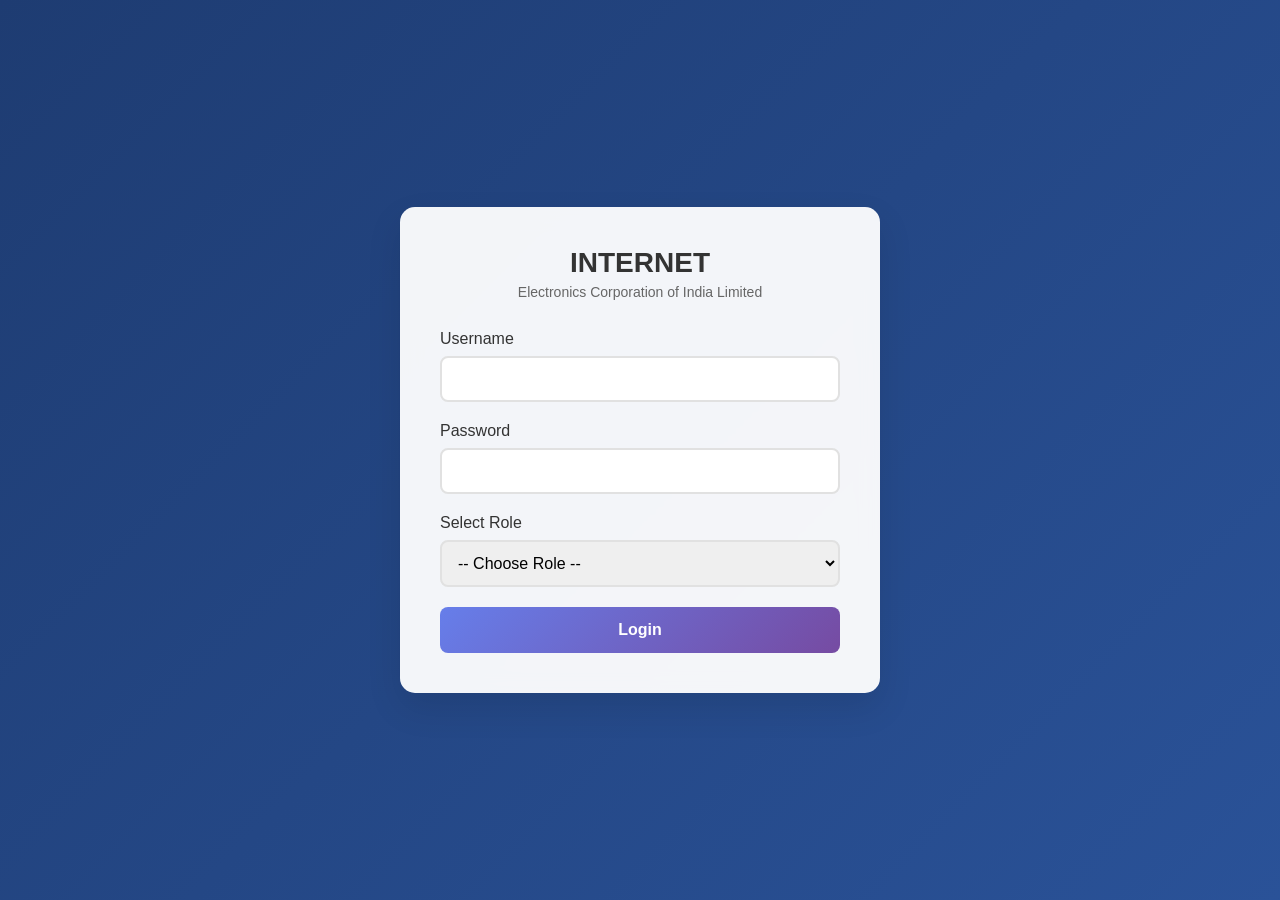
<file: index.html>
<!DOCTYPE html>
<html lang="en">
<head>
  <meta charset="UTF-8">
  <title>INTERNET Login</title>
  <style>
    body {
        margin: 0;
        padding: 0;
        font-family: Arial, sans-serif;
        background: linear-gradient(135deg, #1e3c72 0%, #2a5298 100%);
        min-height: 100vh;
        display: flex;
        align-items: center;
        justify-content: center;
    }

    .login-container {
        background: rgba(255, 255, 255, 0.95);
        padding: 40px;
        max-width: 400px;
        width: 90%;
        border-radius: 15px;
        box-shadow: 0 15px 35px rgba(0, 0, 0, 0.1);
        backdrop-filter: blur(10px);
    }

    .logo {
        text-align: center;
        margin-bottom: 30px;
    }

    .logo h1 {
        color: #333;
        margin: 0;
        font-size: 28px;
        font-weight: bold;
    }

    .logo p {
        color: #666;
        margin: 5px 0 0 0;
        font-size: 14px;
    }

    .form-group {
        margin-bottom: 20px;
    }

    label {
        display: block;
        margin-bottom: 8px;
        color: #333;
        font-weight: 500;
    }

    input, select {
        width: 100%;
        padding: 12px;
        border: 2px solid #e1e1e1;
        border-radius: 8px;
        font-size: 16px;
        transition: border-color 0.3s ease;
        box-sizing: border-box;
    }

    input:focus, select:focus {
        outline: none;
        border-color: #667eea;
    }

    .login-btn {
        width: 100%;
        padding: 14px;
        background: linear-gradient(135deg, #667eea 0%, #764ba2 100%);
        color: white;
        border: none;
        border-radius: 8px;
        font-size: 16px;
        font-weight: 600;
        cursor: pointer;
        transition: transform 0.2s ease;
    }

    .login-btn:hover {
        transform: translateY(-2px);
    }

    .login-btn:disabled {
        background: #ccc;
        cursor: not-allowed;
        transform: none;
    }

    .error-message {
        background: #fee;
        color: #c33;
        padding: 10px;
        border-radius: 8px;
        margin-bottom: 20px;
        display: none;
    }

    .loading {
        display: none;
        text-align: center;
        color: #666;
        margin-top: 10px;
    }
  </style>
</head>
<body>
  <div class="login-container">
    <div class="logo">
      <h1>INTERNET</h1>
      <p>Electronics Corporation of India Limited</p>
    </div>

    <div id="errorMessage" class="error-message"></div>

    <form id="loginForm">
      <div class="form-group">
        <label for="username">Username</label>
        <input type=text id="username" name="username" required>
      </div>

      <div class="form-group">
        <label for="password">Password</label>
        <input type="password" id="password" name="password" required>
      </div>

      <div class="form-group">
        <label for="role">Select Role</label>
        <select id="role" name="role" required>
          <option value="" disabled selected>-- Choose Role --</option>
          <option value="NormalUser">Normal User</option>
          <option value="ITChampion">IT Champion</option>
          <option value="HOD">HOD</option>
        </select>
      </div>

      <button type="submit" class="login-btn" id="loginBtn">Login</button>
      <div class="loading" id="loadingMsg">Logging in...</div>
    </form>
  </div>

 <script>
    const API_BASE = ''; // Corrected: Set to empty string for direct ASHX calls

    document.getElementById('loginForm').addEventListener('submit', async function(e) {
      e.preventDefault();

      const username = document.getElementById('username').value;
      const password = document.getElementById('password').value;
      const role = document.getElementById('role').value; // Get the selected role
      const errorDiv = document.getElementById('errorMessage');
      const loadingDiv = document.getElementById('loadingMsg');
      const loginBtn = document.getElementById('loginBtn');

      // Reset error message
      errorDiv.style.display = 'none';

      // Show loading state
      loadingDiv.style.display = 'block';
      loginBtn.disabled = true;

      try {
        // CORRECTED: Fetch call should go to LoginHandler.ashx
        // CORRECTED: Include 'role' in the JSON body
        const response = await fetch(`LoginHandler.ashx`, {
          method: 'POST',
          headers: {
            'Content-Type': 'application/json',
          },
          body: JSON.stringify({
            username: username,
            password: password,
            role: role // Pass the selected role to the handler
          })
        });

        // Check if response is ok first
        if (!response.ok) {
          throw new Error('Invalid credentials or server error');
        }

        // Get response text first
        const responseText = await response.text();
        
        // Check if response is empty or not JSON
        if (!responseText || responseText.trim() === '') {
          throw new Error('Invalid credentials');
        }

        let data;
        try {
          data = JSON.parse(responseText);
        } catch (jsonError) {
          // If JSON parsing fails, it's likely an error response
          throw new Error('Invalid credentials');
        }

        // Check if login was successful
        if (data.success === false || data.error) {
          throw new Error(data.message || data.error || 'Invalid credentials');
        }

        // Check if the selected role matches the user's role
        if (data.Role !== role) {
          throw new Error('Selected role does not match your account role');
        }

        // Store user info
        sessionStorage.setItem('userInfo', JSON.stringify({
          username: data.Username,
          role: data.Role,
          userId: data.UserId
        }));

        // Redirect based on role
        switch (data.Role) {
          case 'NormalUser':
            window.location.href = 'normalUser.html';
            break;
          case 'ITChampion':
            window.location.href = 'it-champion.html';
            break;
          case 'HOD':
            window.location.href = 'hod.html';
            break;
          default:
            throw new Error('Unknown role');
        }
      } catch (error) {
        errorDiv.textContent = error.message;
        errorDiv.style.display = 'block';
      } finally {
        loadingDiv.style.display = 'none';
        loginBtn.disabled = false;
      }
    });

    // Test credentials info
    console.log('Test Credentials:');
    console.log('Normal User: user1 / pass123');
    console.log('IT Champion: champion1 / pass456');
    console.log('HOD: hod1 / pass789');
  </script>

</body>
</html>
</file>
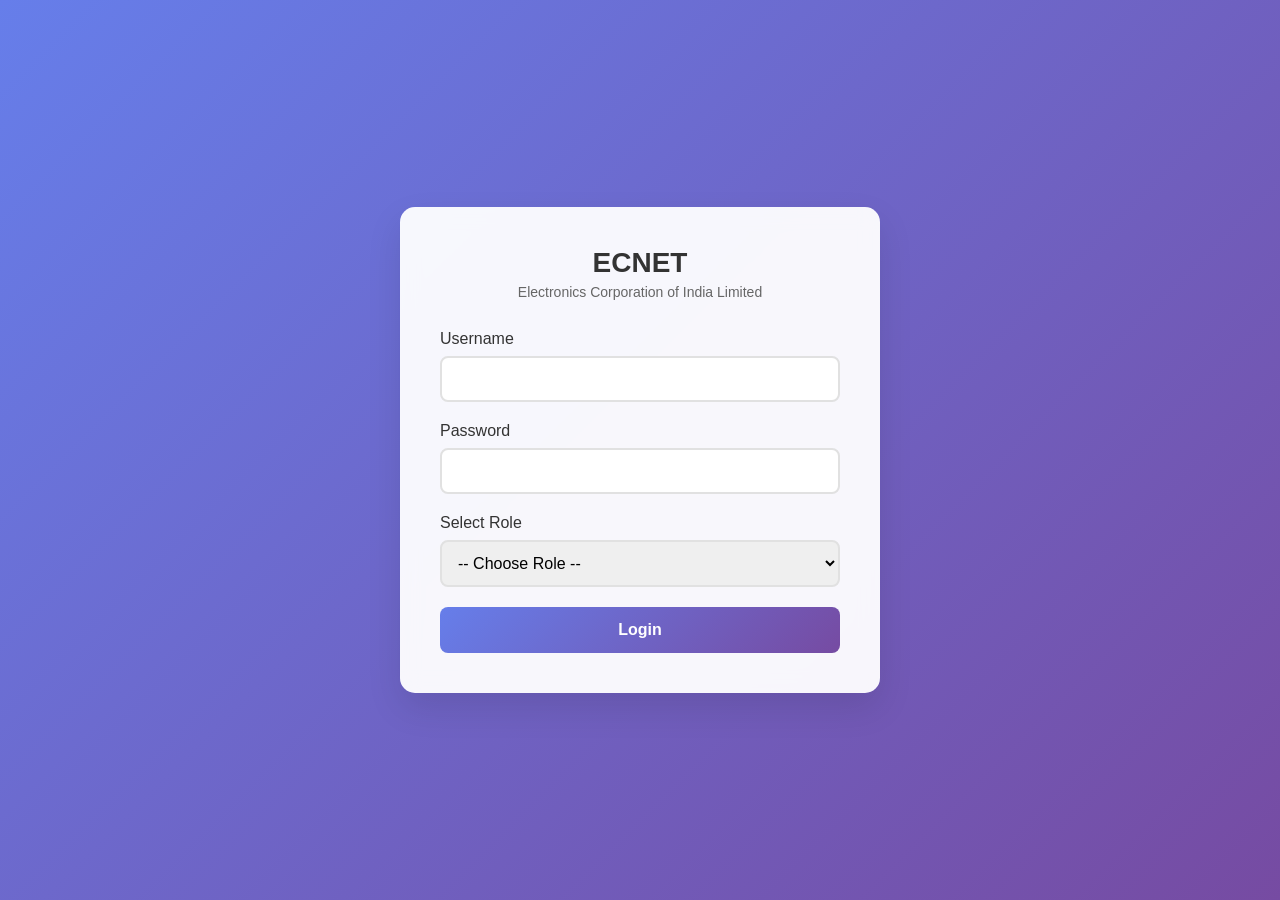
<file: Pages/index.html>
<!DOCTYPE html>
<html lang="en">
<head>
  <meta charset="UTF-8">
  <title>ECNET Login</title>
  <style>
    body {
        margin: 0;
        padding: 0;
        font-family: Arial, sans-serif;
        background: linear-gradient(135deg, #667eea 0%, #764ba2 100%);
        min-height: 100vh;
        display: flex;
        align-items: center;
        justify-content: center;
    }

    .login-container {
        background: rgba(255, 255, 255, 0.95);
        padding: 40px;
        max-width: 400px;
        width: 90%;
        border-radius: 15px;
        box-shadow: 0 15px 35px rgba(0, 0, 0, 0.1);
        backdrop-filter: blur(10px);
    }

    .logo {
        text-align: center;
        margin-bottom: 30px;
    }

    .logo h1 {
        color: #333;
        margin: 0;
        font-size: 28px;
        font-weight: bold;
    }

    .logo p {
        color: #666;
        margin: 5px 0 0 0;
        font-size: 14px;
    }

    .form-group {
        margin-bottom: 20px;
    }

    label {
        display: block;
        margin-bottom: 8px;
        color: #333;
        font-weight: 500;
    }

    input, select {
        width: 100%;
        padding: 12px;
        border: 2px solid #e1e1e1;
        border-radius: 8px;
        font-size: 16px;
        transition: border-color 0.3s ease;
        box-sizing: border-box;
    }

    input:focus, select:focus {
        outline: none;
        border-color: #667eea;
    }

    .login-btn {
        width: 100%;
        padding: 14px;
        background: linear-gradient(135deg, #667eea 0%, #764ba2 100%);
        color: white;
        border: none;
        border-radius: 8px;
        font-size: 16px;
        font-weight: 600;
        cursor: pointer;
        transition: transform 0.2s ease;
    }

    .login-btn:hover {
        transform: translateY(-2px);
    }

    .login-btn:disabled {
        background: #ccc;
        cursor: not-allowed;
        transform: none;
    }

    .error-message {
        background: #fee;
        color: #c33;
        padding: 10px;
        border-radius: 8px;
        margin-bottom: 20px;
        display: none;
    }

    .loading {
        display: none;
        text-align: center;
        color: #666;
        margin-top: 10px;
    }
  </style>
</head>
<body>
  <div class="login-container">
    <div class="logo">
      <h1>ECNET</h1>
      <p>Electronics Corporation of India Limited</p>
    </div>

    <div id="errorMessage" class="error-message"></div>

    <form id="loginForm">
      <div class="form-group">
        <label for="username">Username</label>
        <input type="text" id="username" name="username" required>
      </div>

      <div class="form-group">
        <label for="password">Password</label>
        <input type="password" id="password" name="password" required>
      </div>

      <div class="form-group">
        <label for="role">Select Role</label>
        <select id="role" name="role" required>
          <option value="" disabled selected>-- Choose Role --</option>
          <option value="NormalUser">Normal User</option>
          <option value="ITChampion">IT Champion</option>
          <option value="HOD">HOD</option>
        </select>
      </div>

      <button type="submit" class="login-btn" id="loginBtn">Login</button>
      <div class="loading" id="loadingMsg">Logging in...</div>
    </form>
  </div>

  <script>
    const API_BASE = 'http://localhost:5024/api';
    
    document.getElementById('loginForm').addEventListener('submit', async function(e) {
      e.preventDefault();
      
      const username = document.getElementById('username').value;
      const password = document.getElementById('password').value;
      const role = document.getElementById('role').value;
      const errorDiv = document.getElementById('errorMessage');
      const loadingDiv = document.getElementById('loadingMsg');
      const loginBtn = document.getElementById('loginBtn');
      
      // Reset error message
      errorDiv.style.display = 'none';
      
      // Show loading state
      loadingDiv.style.display = 'block';
      loginBtn.disabled = true;
      
      try {
        const response = await fetch(`${API_BASE}/Users/login`, {
          method: 'POST',
          headers: {
            'Content-Type': 'application/json',
          },
          body: JSON.stringify({
            username: username,
            password: password
          })
        });
        
        const data = await response.json();
        
        if (response.ok) {
          // Check if the selected role matches the user's role
          if (data.Role !== role) {
            throw new Error('Selected role does not match your account role');
          }
          
          // Store user info
          sessionStorage.setItem('userInfo', JSON.stringify({
            username: data.Username,
            role: data.Role,
            userId: data.UserId
          }));
          
          // Redirect based on role
          switch (data.Role) {
            case 'NormalUser':
              window.location.href = 'normalUser.html';
              break;
            case 'ITChampion':
              window.location.href = 'it-champion.html';
              break;
            case 'HOD':
              window.location.href = 'hod.html';
              break;
            default:
              throw new Error('Unknown role');
          }
        } else {
          throw new Error(data.Message || 'Login failed');
        }
      } catch (error) {
        errorDiv.textContent = error.message;
        errorDiv.style.display = 'block';
      } finally {
        loadingDiv.style.display = 'none';
        loginBtn.disabled = false;
      }
    });

    // Test credentials info
    console.log('Test Credentials:');
    console.log('Normal User: user1 / pass123');
    console.log('IT Champion: champion1 / pass456');
    console.log('HOD: hod1 / pass789');
  </script>
</body>
</html>
</file>
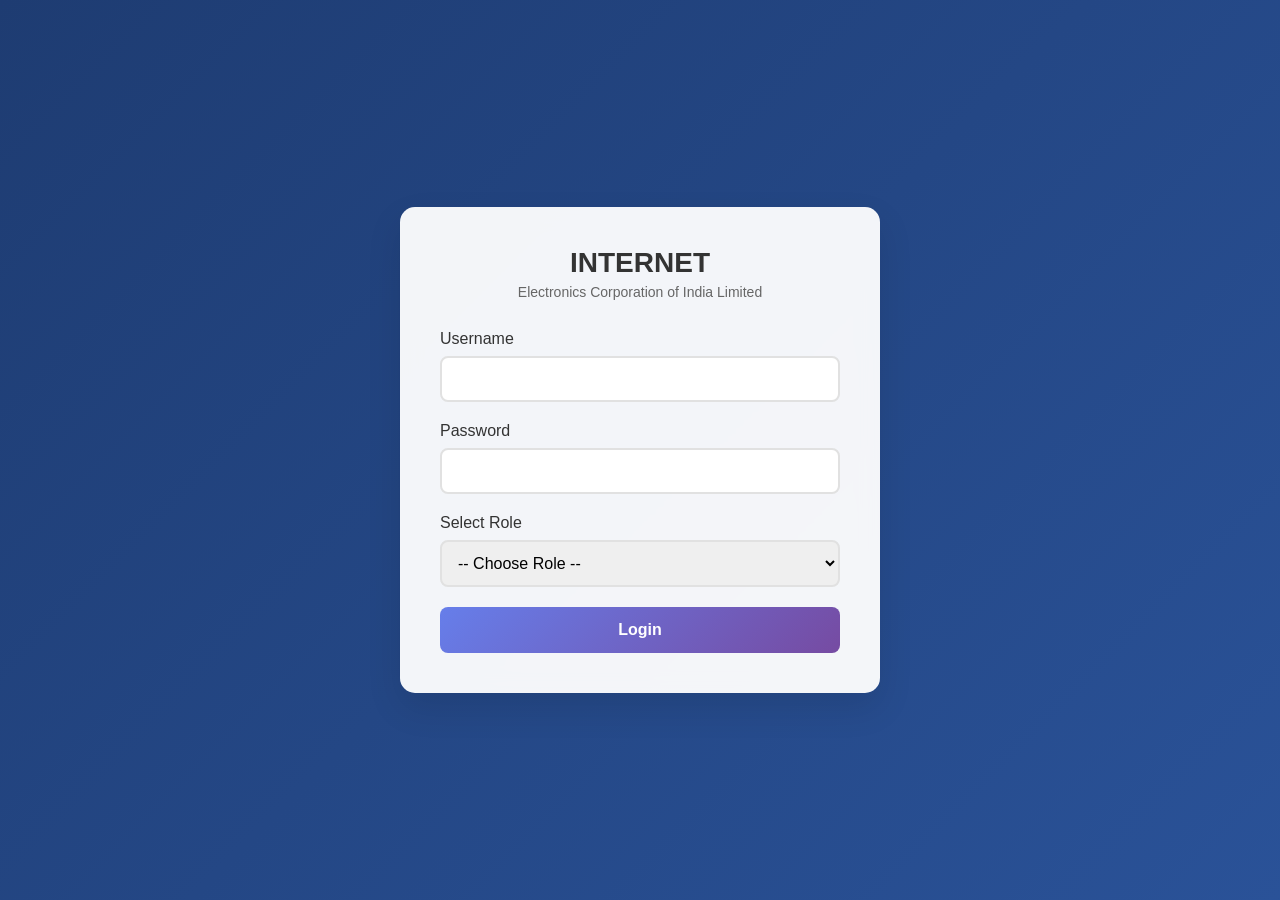
<file: hod.html>
<!DOCTYPE html>
<html lang="en">
<head>
    <meta charset="UTF-8">
    <meta name="viewport" content="width=device-width, initial-scale=1.0">
    <title>HOD INTERNET Requests</title>
    <style>
        body {
            font-family: 'Segoe UI', Tahoma, Geneva, Verdana, sans-serif;
            margin: 0;
            padding: 20px;
            background: linear-gradient(135deg, #f5f7fa 0%, #c3cfe2 100%);
            min-height: 100vh;
        }

        .header {
            background: white;
            padding: 20px;
            border-radius: 15px;
            box-shadow: 0 5px 15px rgba(0,0,0,0.1);
            margin-bottom: 30px;
            display: flex;
            justify-content: space-between;
            align-items: center;
        }

        .header h1 {
            color: #333;
            margin: 0;
            font-size: 28px;
        }

        .user-info {
            color: #666;
            font-size: 14px;
        }

        .logout-btn {
            background: #dc3545;
            color: white;
            padding: 8px 16px;
            border: none;
            border-radius: 5px;
            cursor: pointer;
            text-decoration: none;
            font-size: 14px;
        }

        .stats-container {
            display: grid;
            grid-template-columns: repeat(auto-fit, minmax(200px, 1fr));
            gap: 20px;
            margin-bottom: 30px;
        }

        .stat-card {
            background: white;
            padding: 20px;
            border-radius: 10px;
            box-shadow: 0 4px 10px rgba(0,0,0,0.1);
            text-align: center;
        }

        .stat-number {
            font-size: 2em;
            font-weight: bold;
            color: #2196F3;
            margin-bottom: 5px;
        }

        .stat-label {
            color: #666;
            font-size: 14px;
        }

        .filter-section {
            background: white;
            padding: 20px;
            border-radius: 10px;
            box-shadow: 0 4px 10px rgba(0,0,0,0.1);
            margin-bottom: 20px;
        }

        .filter-controls {
            display: flex;
            flex-wrap: wrap;
            gap: 15px;
            align-items: center;
        }

        .filter-controls select, .filter-controls input {
            padding: 8px 12px;
            border: 2px solid #e1e1e1;
            border-radius: 5px;
            font-size: 14px;
        }

        .filter-controls select:focus, .filter-controls input:focus {
            outline: none;
            border-color: #2196F3;
        }

        .table-container {
            background: white;
            border-radius: 10px;
            box-shadow: 0 4px 10px rgba(0,0,0,0.1);
            overflow: hidden;
            margin-bottom: 20px;
        }

        table {
            width: 100%;
            border-collapse: collapse;
        }

        th, td {
            padding: 15px;
            text-align: left;
            border-bottom: 1px solid #eee;
        }

        th {
            background: linear-gradient(135deg, #2196F3 0%, #1976D2 100%);
            color: white;
            font-weight: 600;
        }

        tr:hover {
            background-color: #f8f9fa;
            cursor: pointer;
        }

        tr.selected {
            background-color: #e3f2fd !important;
        }

        .status-badge {
            padding: 4px 12px;
            border-radius: 20px;
            font-size: 12px;
            font-weight: 600;
            text-transform: uppercase;
        }

        .status-pending {
            background: #fff3cd;
            color: #856404;
        }

        .status-approved {
            background: #d4edda;
            color: #155724;
        }

        .status-declined {
            background: #f8d7da;
            color: #721c24;
        }

        .details-panel {
            background: white;
            border-radius: 10px;
            box-shadow: 0 4px 10px rgba(0,0,0,0.1);
            padding: 30px;
            display: none;
        }

        .details-grid {
            display: grid;
            grid-template-columns: repeat(auto-fit, minmax(300px, 1fr));
            gap: 20px;
            margin-bottom: 30px;
        }

        .detail-section {
            background: #f8f9fa;
            padding: 20px;
            border-radius: 8px;
        }

        .detail-section h3 {
            margin-top: 0;
            color: #333;
            border-bottom: 2px solid #2196F3;
            padding-bottom: 10px;
        }

        .detail-item {
            margin-bottom: 10px;
        }

        .detail-label {
            font-weight: 600;
            color: #555;
            display: inline-block;
            width: 150px;
        }

        .detail-value {
            color: #333;
        }

        .action-buttons {
            display: flex;
            gap: 15px;
            justify-content: center;
            margin-top: 30px;
            padding-top: 20px;
            border-top: 1px solid #eee;
        }

        .btn {
            padding: 12px 30px;
            border: none;
            border-radius: 8px;
            font-size: 16px;
            font-weight: 600;
            cursor: pointer;
            transition: all 0.3s ease;
        }

        .btn-approve {
            background: linear-gradient(135deg, #28a745 0%, #20c997 100%);
            color: white;
        }

        .btn-approve:hover {
            transform: translateY(-2px);
            box-shadow: 0 4px 12px rgba(40, 167, 69, 0.3);
        }

        .btn-decline {
            background: linear-gradient(135deg, #dc3545 0%, #c82333 100%);
            color: white;
        }

        .btn-decline:hover {
            transform: translateY(-2px);
            box-shadow: 0 4px 12px rgba(220, 53, 69, 0.3);
        }

        .btn:disabled {
            background: #6c757d;
            cursor: not-allowed;
            transform: none;
        }

        .loading {
            text-align: center;
            padding: 40px;
            color: #666;
        }

        .error {
            background: #f8d7da;
            color: #721c24;
            padding: 15px;
            border-radius: 8px;
            margin-bottom: 20px;
        }

        .comments-section {
            margin-top: 20px;
        }

        .comments-section textarea {
            width: 100%;
            min-height: 100px;
            padding: 12px;
            border: 2px solid #e1e1e1;
            border-radius: 8px;
            font-family: inherit;
            resize: vertical;
        }

        @media (max-width: 768px) {
            .filter-controls {
                flex-direction: column;
                align-items: stretch;
            }

            .details-grid {
                grid-template-columns: 1fr;
            }

            .action-buttons {
                flex-direction: column;
            }
        }
    </style>
</head>
<body>
    <div class="header">
        <div>
            <h1>INTERNET Request Management</h1>
            <div class="user-info">
                <strong>Logged in as:</strong> <span id="currentUser"></span> (HOD)
            </div>
        </div>
        <button class="logout-btn" onclick="logout()">Logout</button>
    </div>

    <div class="stats-container">
        <div class="stat-card">
            <div class="stat-number" id="totalRequests">0</div>
            <div class="stat-label">Total Requests</div>
        </div>
        <div class="stat-card">
            <div class="stat-number" id="pendingRequests">0</div>
            <div class="stat-label">Pending Approval</div>
        </div>
        <div class="stat-card">
            <div class="stat-number" id="approvedRequests">0</div>
            <div class="stat-label">Approved</div>
        </div>
        <div class="stat-card">
            <div class="stat-number" id="declinedRequests">0</div>
            <div class="stat-label">Declined</div>
        </div>
    </div>

    <div id="errorMessage" class="error" style="display: none;"></div>

    <div class="filter-section">
        <div class="filter-controls">
        <div class="filter-controls">
            <label>
                Department:
                <select id="deptFilter">
                    <option value="">All Departments</option>
                </select>
            </label>
            <label>
                Status:
                <select id="statusFilter">
                    <option value="">All Status</option>
                    <option value="Pending">Pending</option>
                    <option value="HOD Approved">HOD Approved</option>
                    <option value="HOD Rejected">HOD Rejected</option>
                    <option value="Completed">Completed</option>
                </select>
            </label>
            <label>
                From Date:
                <input type="date" id="fromDate">
            </label>
            <label>
                To Date:
                <input type="date" id="toDate">
            </label>
            <button class="btn" onclick="applyFilters()" style="background: #2196F3; color: white;">Apply Filters</button>
        </div>
    </div>

    <div class="table-container">
        <div id="loadingMessage" class="loading">Loading requests...</div>
        <table id="requestsTable" style="display: none;">
            <thead>
                <tr>
                    <th>Request ID</th>
                    <th>Applicant</th>
                    <th>Department</th>
                    <th>Request Date</th>
                    <th>Status</th>
                    <th>IT Champion</th>
                </tr>
            </thead>
            <tbody id="requestsTableBody">
            </tbody>
        </table>
    </div>

    <div id="detailsPanel" class="details-panel">
        <h2>Request Details</h2>

        <div class="details-grid">
            <div class="detail-section">
                <h3>Applicant Information</h3>
                <div class="detail-item">
                    <span class="detail-label">Name:</span>
                    <span class="detail-value" id="detail-applicantName"></span>
                </div>
                <div class="detail-item">
                    <span class="detail-label">Department:</span>
                    <span class="detail-value" id="detail-department"></span>
                </div>
                <div class="detail-item">
                    <span class="detail-label">Designation:</span>
                    <span class="detail-value" id="detail-designation"></span>
                </div>
                <div class="detail-item">
                    <span class="detail-label">Email:</span>
                    <span class="detail-value" id="detail-email"></span>
                </div>
                <div class="detail-item">
                    <span class="detail-label">Phone:</span>
                    <span class="detail-value" id="detail-phone"></span>
                </div>
            </div>

            <div class="detail-section">
                <h3>System Information</h3>
                <div class="detail-item">
                    <span class="detail-label">System Make:</span>
                    <span class="detail-value" id="detail-systemMake"></span>
                </div>
                <div class="detail-item">
                    <span class="detail-label">Configuration:</span>
                    <span class="detail-value" id="detail-configuration"></span>
                </div>
                <div class="detail-item">
                    <span class="detail-label">OS:</span>
                    <span class="detail-value" id="detail-os"></span>
                </div>
                <div class="detail-item">
                    <span class="detail-label">Antivirus:</span>
                    <span class="detail-value" id="detail-antivirus"></span>
                </div>
                <div class="detail-item">
                    <span class="detail-label">MAC Address:</span>
                    <span class="detail-value" id="detail-mac"></span>
                </div>
            </div>

            <div class="detail-section">
                <h3>IT Champion Review</h3>
                <div class="detail-item">
                    <span class="detail-label">Champion:</span>
                    <span class="detail-value" id="detail-champion"></span>
                </div>
                <div class="detail-item">
                    <span class="detail-label">Review Date:</span>
                    <span class="detail-value" id="detail-reviewDate"></span>
                </div>
                <div class="detail-item">
                    <span class="detail-label">Workflow Stage:</span>
                    <span class="detail-value" id="detail-checklistStatus"></span>
                </div>
            </div>
        </div>

        <div class="comments-section">
            <h3>HOD Comments</h3>
            <textarea id="hodComments" placeholder="Add your comments here..."></textarea>
        </div>

        <div class="action-buttons">
            <button class="btn btn-approve" id="approveBtn" onclick="updateRequestStatus('Approved')">
                Approve Request
            </button>
            <button class="btn btn-decline" id="declineBtn" onclick="updateRequestStatus('Declined')">
                Decline Request
            </button>
        </div>
    </div>

    <script>
        const API_BASE = '';
        let currentRequests = [];
        let selectedRequest = null;

        // Check authentication
        const userInfo = JSON.parse(sessionStorage.getItem('userInfo') || '{}');
        if (!userInfo.username || userInfo.role !== 'HOD') {
            window.location.href = 'index.html';
        }

        document.getElementById('currentUser').textContent = userInfo.username;

        // Load data on page load
        document.addEventListener('DOMContentLoaded', function() {
            loadRequests();
            // Add event listeners for filter changes
            document.getElementById('deptFilter').addEventListener('change', applyFilters);
            document.getElementById('statusFilter').addEventListener('change', applyFilters);
            document.getElementById('fromDate').addEventListener('change', applyFilters);
            document.getElementById('toDate').addEventListener('change', applyFilters);
        });

        async function loadRequests() {
            try {
                document.getElementById('loadingMessage').style.display = 'block';
                document.getElementById('requestsTable').style.display = 'none';
                document.getElementById('detailsPanel').style.display = 'none';
                showError(''); // Clear any previous error messages

                // Fetch call should go to ViewRequestHandler.ashx with role filter
                const response = await fetch(`ViewRequestHandler.ashx?role=hod`);
                
                if (!response.ok) {
                    throw new Error(`HTTP ${response.status}: ${response.statusText}`);
                }

                const responseData = await response.json();

                // Check if response has the expected structure
                if (responseData.Requests && Array.isArray(responseData.Requests)) {
                    currentRequests = responseData.Requests;
                } else if (Array.isArray(responseData)) {
                    // Fallback: if response is directly an array
                    currentRequests = responseData;
                } else {
                    throw new Error('Invalid response format: Expected array of requests');
                }

                displayRequests(currentRequests);
                updateStats(currentRequests);
                populateDepartmentFilter(currentRequests);

                document.getElementById('loadingMessage').style.display = 'none';
                document.getElementById('requestsTable').style.display = 'table';
            } catch (error) {
                showError('Error loading requests: ' + error.message);
                document.getElementById('loadingMessage').style.display = 'none';
                console.error('Load requests error:', error);
            }
        }

        function displayRequests(requests) {
            const tbody = document.getElementById('requestsTableBody');
            tbody.innerHTML = '';

            if (requests.length === 0) {
                tbody.innerHTML = '<tr><td colspan="6" style="text-align: center; padding: 20px;">No requests found.</td></tr>';
                return;
            }

            requests.forEach(request => {
                const row = document.createElement('tr');
                row.innerHTML = `
                    <td>${request.Id}</td>
                    <td>${request.ApplicantName || 'N/A'}</td>
                    <td>${request.Department || 'N/A'}</td>
                    <td>${new Date(request.RequestDate).toLocaleDateString()}</td>
                    <td><span class="status-badge status-${request.Status.toLowerCase().replace(/\s+/g, '-')}">${request.Status}</span></td>
                    <td>${request.ItChampionName || 'Not Assigned'}</td>
                `;

                row.addEventListener('click', () => selectRequest(request, row));
                tbody.appendChild(row);
            });
        }

        function selectRequest(request, row) {
            // Remove previous selection
            document.querySelectorAll('tr.selected').forEach(r => r.classList.remove('selected'));

            // Select current row
            row.classList.add('selected');
            selectedRequest = request;

            // Populate details panel
            populateDetails(request);
            document.getElementById('detailsPanel').style.display = 'block';
        }

        function populateDetails(request) {
            document.getElementById('detail-applicantName').textContent = request.ApplicantName || 'N/A';
            document.getElementById('detail-department').textContent = request.Department || 'N/A';
            document.getElementById('detail-designation').textContent = request.Designation || 'N/A';
            document.getElementById('detail-email').textContent = request.Email || 'N/A';
            document.getElementById('detail-phone').textContent = request.ContactPhone || 'N/A';
            document.getElementById('detail-systemMake').textContent = request.SystemMake || 'N/A';
            document.getElementById('detail-configuration').textContent = request.Configuration || 'N/A';
            document.getElementById('detail-os').textContent = request.OsName || 'N/A';
            document.getElementById('detail-antivirus').textContent = request.AntivirusName || 'N/A';
            document.getElementById('detail-mac').textContent = request.MacAddress || 'N/A';
            document.getElementById('detail-champion').textContent = request.ItChampionName || 'Not Assigned';
            document.getElementById('detail-reviewDate').textContent = request.ItChampionReviewDate ?
                new Date(request.ItChampionReviewDate).toLocaleDateString() : 'Pending';
            document.getElementById('detail-checklistStatus').textContent = request.WorkflowStage || 'N/A';

            document.getElementById('hodComments').value = request.HodComments || '';

            // Disable/enable buttons based on status
            const approveBtn = document.getElementById('approveBtn');
            const declineBtn = document.getElementById('declineBtn');

            if (request.Status !== 'Pending' && !request.Status.includes('Submitted') && !request.Status.includes('HOD Review')) {
                approveBtn.disabled = true;
                declineBtn.disabled = true;
                approveBtn.textContent = request.Status.includes('Approved') ? 'Already Approved' : 'Request Processed';
                declineBtn.textContent = request.Status.includes('Rejected') ? 'Already Rejected' : 'Request Processed';
            } else {
                approveBtn.disabled = false;
                declineBtn.disabled = false;
                approveBtn.textContent = 'Approve Request';
                declineBtn.textContent = 'Decline Request';
            }
        }

        function updateStats(requests) {
            const total = requests.length;
            const pending = requests.filter(r => r.Status === 'Pending' || r.WorkflowStage === 'Submitted' || r.WorkflowStage === 'HOD Review').length;
            const approved = requests.filter(r => r.Status.includes('Approved')).length;
            const declined = requests.filter(r => r.Status.includes('Rejected')).length;

            document.getElementById('totalRequests').textContent = total;
            document.getElementById('pendingRequests').textContent = pending;
            document.getElementById('approvedRequests').textContent = approved;
            document.getElementById('declinedRequests').textContent = declined;
        }

        function populateDepartmentFilter(requests) {
            const deptFilter = document.getElementById('deptFilter');
            const departments = [...new Set(requests.map(r => r.Department).filter(Boolean))];
            deptFilter.innerHTML = '<option value="">All Departments</option>';

            departments.sort().forEach(dept => {
                const option = document.createElement('option');
                option.value = dept;
                option.textContent = dept;
                deptFilter.appendChild(option);
            });
        }

        function applyFilters() {
            const deptFilter = document.getElementById('deptFilter').value;
            const statusFilter = document.getElementById('statusFilter').value;
            const fromDateStr = document.getElementById('fromDate').value;
            const toDateStr = document.getElementById('toDate').value;

            const filteredRequests = currentRequests.filter(request => {
                let matches = true;

                if (deptFilter && request.Department !== deptFilter) {
                    matches = false;
                }

                if (statusFilter && request.Status !== statusFilter) {
                    matches = false;
                }

                if (fromDateStr) {
                    const requestDate = new Date(request.RequestDate);
                    const fromDate = new Date(fromDateStr);
                    fromDate.setHours(0, 0, 0, 0);
                    if (requestDate < fromDate) {
                        matches = false;
                    }
                }
                if (toDateStr) {
                    const requestDate = new Date(request.RequestDate);
                    const toDate = new Date(toDateStr);
                    toDate.setHours(23, 59, 59, 999);
                    if (requestDate > toDate) {
                        matches = false;
                    }
                }
                return matches;
            });

            displayRequests(filteredRequests);
        }

        async function updateRequestStatus(newStatus) {
            if (!selectedRequest) {
                showError('No request selected.');
                return;
            }

            const hodComments = document.getElementById('hodComments').value;
            const approveBtn = document.getElementById('approveBtn');
            const declineBtn = document.getElementById('declineBtn');

            approveBtn.disabled = true;
            declineBtn.disabled = true;
            approveBtn.textContent = 'Processing...';
            declineBtn.textContent = 'Processing...';
            showError(''); // Clear previous errors

            try {
                // Determine action based on newStatus
                let action;
                if (newStatus === 'Approved') {
                    action = 'hod_approve';
                } else if (newStatus === 'Declined') {
                    action = 'hod_reject';
                } else {
                    throw new Error('Invalid status: ' + newStatus);
                }

                // Data to send to the server
                const updateData = {
                    Id: selectedRequest.Id,
                    Action: action,
                    HodComments: hodComments
                };

                // Fetch call should go to ViewRequestHandler.ashx (it handles both GET and POST)
                const response = await fetch(`ViewRequestHandler.ashx`, {
                    method: 'POST',
                    headers: {
                        'Content-Type': 'application/json',
                    },
                    body: JSON.stringify(updateData)
                });

                const result = await response.json();

                if (response.ok) {
                    alert(result.Message || 'Request updated successfully');
                    // Reload requests to reflect changes
                    loadRequests();
                    // Hide details panel after successful update
                    document.getElementById('detailsPanel').style.display = 'none';
                } else {
                    throw new Error(result.Message || 'Failed to update request status.');
                }
            } catch (error) {
                showError('Error updating status: ' + error.message);
                console.error('Update request error:', error);
            } finally {
                // Re-enable buttons and restore text after operation
                if (selectedRequest && selectedRequest.Status === 'Pending') {
                    approveBtn.disabled = false;
                    declineBtn.disabled = false;
                    approveBtn.textContent = 'Approve Request';
                    declineBtn.textContent = 'Decline Request';
                }
            }
        }

        function showError(message) {
            const errorDiv = document.getElementById('errorMessage');
            if (message) {
                errorDiv.textContent = message;
                errorDiv.style.display = 'block';
            } else {
                errorDiv.style.display = 'none';
                errorDiv.textContent = '';
            }
        }

        function logout() {
            sessionStorage.removeItem('userInfo');
            window.location.href = 'index.html';
        }
    </script>
</body>
</html>
</file>
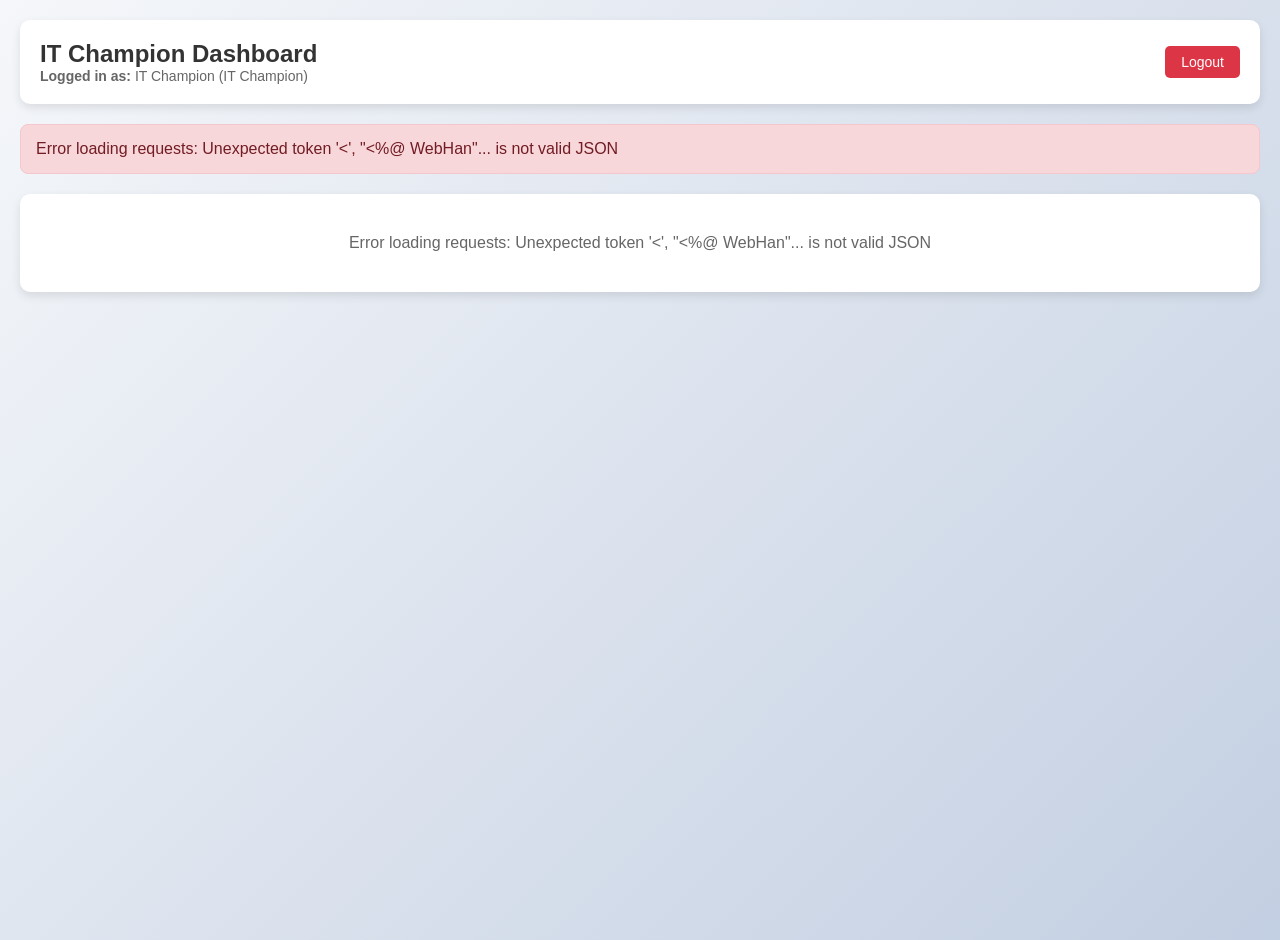
<file: it-champion.html>
<!DOCTYPE html>
<html lang="en">
<head>
    <meta charset="UTF-8">
    <meta name="viewport" content="width=device-width, initial-scale=1.0">
    <title>IT Champion - INTERNET Requests</title>
    <style>
        body {
            font-family: 'Segoe UI', Tahoma, Geneva, Verdana, sans-serif;
            margin: 0;
            padding: 20px;
            background: linear-gradient(135deg, #f5f7fa 0%, #c3cfe2 100%);
            min-height: 100vh;
        }

        .header {
            background: white;
            padding: 20px;
            border-radius: 10px;
            box-shadow: 0 4px 10px rgba(0,0,0,0.1);
            margin-bottom: 20px;
            display: flex;
            justify-content: space-between;
            align-items: center;
        }

        .header h1 {
            color: #333;
            margin: 0;
            font-size: 24px;
        }

        .user-info {
            color: #666;
            font-size: 14px;
        }

        .logout-btn {
            background: #dc3545;
            color: white;
            padding: 8px 16px;
            border: none;
            border-radius: 5px;
            cursor: pointer;
            text-decoration: none;
            font-size: 14px;
        }

        .requests-container {
            background: white;
            border-radius: 10px;
            box-shadow: 0 4px 10px rgba(0,0,0,0.1);
            overflow: hidden;
            margin-bottom: 20px;
        }

        table {
            width: 100%;
            border-collapse: collapse;
        }

        th, td {
            padding: 12px 15px;
            text-align: left;
            border-bottom: 1px solid #eee;
        }

        th {
            background: linear-gradient(135deg, #2196F3 0%, #1976D2 100%);
            color: white;
            font-weight: 600;
        }

        tr:hover {
            background-color: #f8f9fa;
            cursor: pointer;
        }

        tr.selected {
            background-color: #e3f2fd !important;
        }

        .status-badge {
            padding: 4px 8px;
            border-radius: 12px;
            font-size: 12px;
            font-weight: 600;
            text-transform: uppercase;
        }

        .status-pending {
            background: #fff3cd;
            color: #856404;
        }

        .status-hod-approved {
            background: #d1ecf1;
            color: #0c5460;
        }

        .checklist-panel {
            background: white;
            border-radius: 10px;
            box-shadow: 0 4px 10px rgba(0,0,0,0.1);
            padding: 30px;
            display: none;
        }

        .checklist-header {
            text-align: center;
            margin-bottom: 30px;
            padding-bottom: 20px;
            border-bottom: 2px solid #eee;
        }

        .checklist-header h2 {
            margin: 0;
            color: #333;
            font-size: 22px;
        }

        .ecnet-details {
            background: #f8f9fa;
            padding: 20px;
            border-radius: 8px;
            margin-bottom: 20px;
        }

        .ecnet-table {
            width: 100%;
            border-collapse: collapse;
            margin-bottom: 20px;
        }

        .ecnet-table th, .ecnet-table td {
            border: 1px solid #333;
            padding: 12px 15px;
            text-align: left;
            vertical-align: middle;
        }

        .ecnet-table th {
            background: #e9ecef;
            font-weight: bold;
            font-size: 14px;
            color: #495057;
            width: 40%;
            white-space: nowrap;
        }

        .ecnet-table td {
            background: white;
        }

        .ecnet-table input {
            width: 100%;
            border: 1px solid #ced4da;
            background: white;
            padding: 8px 12px;
            border-radius: 4px;
            font-size: 14px;
            box-sizing: border-box;
        }

        .ecnet-table input:focus {
            outline: none;
            border-color: #2196F3;
            box-shadow: 0 0 0 2px rgba(33, 150, 243, 0.2);
        }

        .section-title {
            font-weight: bold;
            margin: 20px 0 15px 0;
            color: #333;
            font-size: 16px;
            border-bottom: 2px solid #2196F3;
            padding-bottom: 5px;
        }

        .checkbox-item {
            display: flex;
            align-items: flex-start;
            margin-bottom: 15px;
            padding: 10px;
            border-radius: 6px;
            transition: background-color 0.2s;
            border: 1px solid #e9ecef;
        }

        .checkbox-item:hover {
            background-color: #f8f9fa;
        }

        .checkbox-item input[type="checkbox"] {
            margin-right: 12px;
            margin-top: 3px;
            transform: scale(1.2);
        }

        .checkbox-item label {
            font-size: 14px;
            line-height: 1.4;
            cursor: pointer;
            flex: 1;
        }

        .antivirus-details {
            display: none;
            margin-top: 10px;
            padding: 10px;
            background: #e3f2fd;
            border-radius: 4px;
            border-left: 4px solid #2196F3;
        }

        .antivirus-details.show {
            display: block;
        }

        .antivirus-row {
            display: flex;
            gap: 15px;
            margin-top: 8px;
        }

        .antivirus-field {
            flex: 1;
        }

        .antivirus-field label {
            display: block;
            margin-bottom: 5px;
            font-weight: 500;
            color: #333;
            font-size: 12px;
        }

        .antivirus-field input {
            width: 100%;
            padding: 6px 8px;
            border: 1px solid #ced4da;
            border-radius: 4px;
            font-size: 13px;
            box-sizing: border-box;
        }

        .champion-details {
            background: #e8f4fd;
            padding: 20px;
            border-radius: 8px;
            margin: 20px 0;
            border-left: 4px solid #2196F3;
        }

        .champion-details h3 {
            margin-top: 0;
            color: #1976D2;
            font-size: 18px;
        }

        .readonly-note {
            font-style: italic;
            color: #666;
            font-size: 13px;
            margin-bottom: 15px;
        }

        .form-row {
            display: flex;
            gap: 15px;
            margin-bottom: 15px;
        }

        .form-group {
            flex: 1;
        }

        .form-group label {
            display: block;
            margin-bottom: 5px;
            font-weight: 500;
            color: #333;
        }

        .form-group input, .form-group select, .form-group textarea {
            width: 100%;
            padding: 8px;
            border: 1px solid #ddd;
            border-radius: 4px;
            font-size: 14px;
            box-sizing: border-box;
        }

        .form-group input:read-only {
            background-color: #f8f9fa;
            color: #6c757d;
            cursor: not-allowed;
        }

        .form-group textarea {
            min-height: 80px;
            resize: vertical;
        }

        .action-buttons {
            text-align: center;
            margin-top: 30px;
            padding-top: 20px;
            border-top: 1px solid #eee;
        }

        .btn {
            padding: 12px 30px;
            border: none;
            border-radius: 6px;
            font-size: 16px;
            font-weight: 600;
            cursor: pointer;
            margin: 0 10px;
            transition: all 0.3s ease;
        }

        .btn-submit {
            background: linear-gradient(135deg, #28a745 0%, #20c997 100%);
            color: white;
        }

        .btn-submit:hover {
            transform: translateY(-1px);
            box-shadow: 0 4px 8px rgba(40, 167, 69, 0.3);
        }

        .btn-cancel {
            background: #6c757d;
            color: white;
        }

        .loading {
            text-align: center;
            padding: 40px;
            color: #666;
        }

        .message {
            padding: 15px;
            border-radius: 8px;
            margin-bottom: 20px;
            display: none;
        }

        .success {
            background: #d4edda;
            color: #155724;
            border: 1px solid #c3e6cb;
        }

        .error {
            background: #f8d7da;
            color: #721c24;
            border: 1px solid #f5c6cb;
        }

        @media (max-width: 768px) {
            .form-row, .antivirus-row {
                flex-direction: column;
            }
            
            .ecnet-table {
                font-size: 12px;
            }
            
            .ecnet-table th {
                font-size: 12px;
            }
            
            .action-buttons .btn {
                display: block;
                margin-bottom: 10px;
            }
        }
    </style>
</head>
<body>
    <div class="header">
        <div>
            <h1>IT Champion Dashboard</h1>
            <div class="user-info">
                <strong>Logged in as:</strong> <span id="currentUser">IT Champion</span> (IT Champion)
            </div>
        </div>
        <button class="logout-btn" onclick="logout()">Logout</button>
    </div>

    <div id="message" class="message"></div>

    <div class="requests-container">
        <div id="loadingMessage" class="loading">Loading requests...</div>
        <table id="requestsTable" style="display: none;">
            <thead>
                <tr>
                    <th>Request ID</th>
                    <th>Applicant Name</th>
                    <th>Department</th>
                    <th>System Make</th>
                    <th>Request Date</th>
                    <th>Status</th>
                    <th>Workflow Stage</th>
                </tr>
            </thead>
            <tbody id="requestsTableBody">
            </tbody>
        </table>
    </div>

    <div id="checklistPanel" class="checklist-panel">
        <div class="checklist-header">
            <h2>Checklist for Desktop Security Compliance</h2>
        </div>

        <div class="ecnet-details">
            <h3>Particulars of the ECNET Connectivity Point</h3>
            <p><strong>Please fill in the connectivity details below:</strong></p>
            
            <table class="ecnet-table">
                <tr>
                    <th>Building Switch IP Address</th>
                    <td><input type="text" id="buildingSwitchIP" placeholder="Enter Building Switch IP Address"></td>
                </tr>
                <tr>
                    <th>Building Switch Port Number</th>
                    <td><input type="text" id="buildingSwitchPort" placeholder="Enter Building Switch Port Number"></td>
                </tr>
                <tr>
                    <th>Access Switch IP Address</th>
                    <td><input type="text" id="accessSwitchIP" placeholder="Enter Access Switch IP Address"></td>
                </tr>
                <tr>
                    <th>Access Switch Port Number</th>
                    <td><input type="text" id="accessSwitchPort" placeholder="Enter Access Switch Port Number"></td>
                </tr>
                <tr>
                    <th>I/O Port Number</th>
                    <td><input type="text" id="ioPortNo" placeholder="Enter I/O Port Number"></td>
                </tr>
            </table>
        </div>

        <div class="section-title">Configuration Parameters:</div>
        
        <div class="checkbox-item">
            <input type="checkbox" id="legalOS">
            <label for="legalOS">Legal OS and Application Software</label>
        </div>
        
        <div class="checkbox-item">
            <input type="checkbox" id="antivirus" onchange="toggleAntivirusDetails()">
            <label for="antivirus">Antivirus Software Installed</label>
            <div id="antivirusDetails" class="antivirus-details">
                <div class="antivirus-row">
                    <div class="antivirus-field">
                        <label for="antivirusBrand">Antivirus Brand:</label>
                        <input type="text" id="antivirusBrand" placeholder="e.g., McAfee, Norton, Kaspersky">
                    </div>
                    <div class="antivirus-field">
                        <label for="antivirusVersion">Version:</label>
                        <input type="text" id="antivirusVersion" placeholder="e.g., 2024.1.0">
                    </div>
                </div>
            </div>
        </div>
        
        <div class="checkbox-item">
            <input type="checkbox" id="usbControl">
            <label for="usbControl">Installed USB Pratirodh (Controlled removable media usage)</label>
        </div>
        
        <div class="checkbox-item">
            <input type="checkbox" id="strongPassword">
            <label for="strongPassword">Strong Login Password (Minimum 8 characters with combination of alphabets, numerals, and special characters)</label>
        </div>
        
        <div class="checkbox-item">
            <input type="checkbox" id="separateAccounts">
            <label for="separateAccounts">Separate Administrator & User accounts configured</label>
        </div>
        
        <div class="checkbox-item">
            <input type="checkbox" id="disableRDP">
            <label for="disableRDP">Remote Desktop features disabled</label>
        </div>
        
        <div class="checkbox-item">
            <input type="checkbox" id="disableAutorun">
            <label for="disableAutorun">Auto-run/Auto-play features disabled</label>
        </div>
        
        <div class="checkbox-item">
            <input type="checkbox" id="windowsFirewall">
            <label for="windowsFirewall">Windows Firewall enabled</label>
        </div>
        
        <div class="checkbox-item">
            <input type="checkbox" id="fileSharing">
            <label for="fileSharing">File & Printer sharing turned off</label>
        </div>

        <div class="section-title">Operational Practices:</div>
        
        <div class="checkbox-item">
            <input type="checkbox" id="securityUpdates">
            <label for="securityUpdates">Periodic check of security updates & patches by IT Champion</label>
        </div>
        
        <div class="checkbox-item">
            <input type="checkbox" id="nonAdminUsage">
            <label for="nonAdminUsage">Non-use of Administrator account for daily work</label>
        </div>
        
        <div class="checkbox-item">
            <input type="checkbox" id="emailBackup">
            <label for="emailBackup">Weekly desktop mail backup using Outlook ensured</label>
        </div>

        <div class="champion-details">
            <h3>IT Champion Details</h3>
            <div class="readonly-note">Note: Champion details are automatically fetched from the database and cannot be modified.</div>
            <div class="form-row">
                <div class="form-group">
                    <label for="championName">Champion Name:</label>
                    <input type="text" id="championName" readonly>
                </div>
                <div class="form-group">
                    <label for="championCode">Champion Code:</label>
                    <input type="text" id="championCode" readonly>
                </div>
            </div>
            <div class="form-row">
                <div class="form-group">
                    <label for="championDepartment">Department:</label>
                    <input type="text" id="championDepartment" readonly>
                </div>
                <div class="form-group">
                    <label for="championPhone">Phone Number:</label>
                    <input type="tel" id="championPhone" readonly>
                </div>
            </div>
            <div class="form-row">
                <div class="form-group">
                    <label for="championEmail">Email Address:</label>
                    <input type="email" id="championEmail" readonly>
                </div>
                <div class="form-group">
                    <label for="verificationDate">Verification Date:</label>
                    <input type="date" id="verificationDate" readonly>
                </div>
            </div>
            <div class="form-group">
                <label for="itChampionComments">IT Champion Review Comments:</label>
                <textarea id="itChampionComments" placeholder="Enter your review comments here..."></textarea>
            </div>
        </div>

        <div class="action-buttons">
            <button class="btn btn-submit" onclick="forwardToHOD()">Forward to HOD</button>
            <button class="btn btn-cancel" onclick="cancelReview()">Cancel</button>
        </div>
    </div>

  <script>
    // Configuration - Update this to match your backend handler URL
    const HANDLER_URL = 'ViewRequestHandler.ashx'; // Update this path as needed

    // Global variables
    let currentRequests = [];
    let selectedRequest = null;
    let championData = {
        name: 'IT Champion',
        code: 'IT001',
        department: 'IT Department',
        phone: '1234567890',
        email: 'itchampion@company.com'
    };

    // Initialize page
    document.addEventListener('DOMContentLoaded', function () {
        document.getElementById('verificationDate').value = new Date().toISOString().split('T')[0];
        loadChampionDetails();
        loadRequests();
    });

    async function loadRequests() {
        try {
            const response = await fetch(`${HANDLER_URL}?role=it-champion`);
            if (!response.ok) throw new Error('Failed to fetch requests');

            const result = await response.json();
            console.log('Raw API Response:', result);

            currentRequests = result.Requests || [];
            console.log('Total requests received:', currentRequests.length);

            currentRequests.forEach((req, index) => {
                console.log(`Request ${index + 1}:`, {
                    id: req.Id || req.RequestID,
                    applicant: req.ApplicantName,
                    status: req.Status,
                    workflowStage: req.WorkflowStage
                });
            });

            const pendingRequests = currentRequests.filter(req => {
                const isForITChampion =
                    (req.Status === 'Pending' && req.WorkflowStage === 'Submitted') ||
                    req.WorkflowStage === 'IT Champion Review' ||
                    req.WorkflowStage === 'Pending IT Champion Review' ||
                    req.WorkflowStage === 'IT Review';

                console.log(`Request ${req.Id || req.RequestID} - Status: ${req.Status}, Stage: ${req.WorkflowStage}, Include: ${isForITChampion}`);
                return isForITChampion;
            });

            console.log('Filtered requests for IT Champion:', pendingRequests.length);

            displayRequests(pendingRequests);

            document.getElementById('loadingMessage').style.display = 'none';
            document.getElementById('requestsTable').style.display = 'table';
        } catch (error) {
            console.error('Error in loadRequests:', error);
            showMessage('Error loading requests: ' + error.message, 'error');
            document.getElementById('loadingMessage').innerHTML = 'Error loading requests: ' + error.message;
        }
    }

    function displayRequests(requests) {
        const tableBody = document.getElementById('requestsTableBody');
        tableBody.innerHTML = '';

        if (requests.length === 0) {
            const row = document.createElement('tr');
            const cell = document.createElement('td');
            cell.colSpan = 5;
            cell.textContent = 'No requests available for review.';
            cell.style.textAlign = 'center';
            row.appendChild(cell);
            tableBody.appendChild(row);
            return;
        }

        requests.forEach(request => {
            const row = document.createElement('tr');
            row.addEventListener('click', () => selectRequest(request, row));

            row.innerHTML = `
                <td>${request.RequestID || request.Id}</td>
                <td>${request.ApplicantName || 'N/A'}</td>
                <td>${formatDate(request.RequestDate)}</td>
                <td>${request.Status}</td>
                <td>${request.WorkflowStage}</td>
            `;

            tableBody.appendChild(row);
        });
    }

    function selectRequest(request, row) {
        const previouslySelected = document.querySelector('tr.selected');
        if (previouslySelected) {
            previouslySelected.classList.remove('selected');
        }

        row.classList.add('selected');
        selectedRequest = request;

        document.getElementById('checklistPanel').style.display = 'block';
        document.getElementById('checklistPanel').scrollIntoView({ behavior: 'smooth' });
    }

    function loadChampionDetails() {
        document.getElementById('championName').value = championData.name;
        document.getElementById('championCode').value = championData.code;
        document.getElementById('championDepartment').value = championData.department;
        document.getElementById('championPhone').value = championData.phone;
        document.getElementById('championEmail').value = championData.email;
    }

    function toggleAntivirusDetails() {
        const checkbox = document.getElementById('antivirus');
        const details = document.getElementById('antivirusDetails');

        if (checkbox.checked) {
            details.classList.add('show');
        } else {
            details.classList.remove('show');
            document.getElementById('antivirusBrand').value = '';
            document.getElementById('antivirusVersion').value = '';
        }
    }

    async function forwardToHOD() {
        if (!selectedRequest) {
            showMessage('Please select a request first', 'error');
            return;
        }

        const antivirusChecked = document.getElementById('antivirus').checked;
        if (antivirusChecked) {
            const brand = document.getElementById('antivirusBrand').value.trim();
            const version = document.getElementById('antivirusVersion').value.trim();
            if (!brand || !version) {
                showMessage('Please provide both antivirus brand and version when antivirus is checked', 'error');
                return;
            }
        }

        const formData = {
            requestId: selectedRequest.RequestID || selectedRequest.Id,
            action: 'forward_to_hod',
            connectivityDetails: {
                buildingSwitchIP: document.getElementById('buildingSwitchIP').value,
                buildingSwitchPort: document.getElementById('buildingSwitchPort').value,
                accessSwitchIP: document.getElementById('accessSwitchIP').value,
                accessSwitchPort: document.getElementById('accessSwitchPort').value,
                ioPortNo: document.getElementById('ioPortNo').value
            },
            configChecks: {
                legalOS: document.getElementById('legalOS').checked,
                antivirus: document.getElementById('antivirus').checked,
                usbControl: document.getElementById('usbControl').checked,
                strongPassword: document.getElementById('strongPassword').checked,
                separateAccounts: document.getElementById('separateAccounts').checked,
                disableRDP: document.getElementById('disableRDP').checked,
                disableAutorun: document.getElementById('disableAutorun').checked,
                windowsFirewall: document.getElementById('windowsFirewall').checked,
                fileSharing: document.getElementById('fileSharing').checked,
                securityUpdates: document.getElementById('securityUpdates').checked,
                nonAdminUsage: document.getElementById('nonAdminUsage').checked,
                emailBackup: document.getElementById('emailBackup').checked
            },
            antivirusDetails: antivirusChecked ? {
                brand: document.getElementById('antivirusBrand').value,
                version: document.getElementById('antivirusVersion').value
            } : null,
            championDetails: championData,
            verificationDate: document.getElementById('verificationDate').value,
            comments: document.getElementById('itChampionComments').value
        };

        console.log('Submitting form data:', formData);

        try {
            const response = await fetch(HANDLER_URL, {
                method: 'POST',
                headers: {
                    'Content-Type': 'application/json'
                },
                body: JSON.stringify(formData)
            });

            console.log('Response status:', response.status);

            if (!response.ok) {
                const errorText = await response.text();
                console.error('Response error:', errorText);
                throw new Error(`HTTP ${response.status}: ${errorText}`);
            }

            const result = await response.json();
            console.log('Response result:', result);

            if (result.success) {
                showMessage('Request successfully processed by IT Champion', 'success');
                resetChecklistForm();
                setTimeout(() => {
                    loadRequests();
                }, 2000);
            } else {
                showMessage(result.Message || result.message || 'Failed to process request', 'error');
            }
        } catch (error) {
            console.error('Error in forwardToHOD:', error);
            showMessage('Error processing request: ' + error.message, 'error');
        }
    }

    function cancelReview() {
        resetChecklistForm();
        document.getElementById('checklistPanel').style.display = 'none';

        const selected = document.querySelector('tr.selected');
        if (selected) {
            selected.classList.remove('selected');
        }
        selectedRequest = null;
    }

    function resetChecklistForm() {
        document.getElementById('buildingSwitchIP').value = '';
        document.getElementById('buildingSwitchPort').value = '';
        document.getElementById('accessSwitchIP').value = '';
        document.getElementById('accessSwitchPort').value = '';
        document.getElementById('ioPortNo').value = '';

        const checkboxes = document.querySelectorAll('#checklistPanel input[type="checkbox"]');
        checkboxes.forEach(cb => cb.checked = false);

        document.getElementById('antivirusBrand').value = '';
        document.getElementById('antivirusVersion').value = '';
        document.getElementById('antivirusDetails').classList.remove('show');

        document.getElementById('itChampionComments').value = '';
        document.getElementById('verificationDate').value = new Date().toISOString().split('T')[0];
    }

    function formatDate(dateString) {
        if (!dateString) return 'N/A';
        try {
            const date = new Date(dateString);
            return date.toLocaleDateString('en-GB');
        } catch (e) {
            return dateString;
        }
    }

    function showMessage(message, type) {
        console.log(`[${type.toUpperCase()}] ${message}`);
        const messageDiv = document.getElementById('message');
        messageDiv.textContent = message;
        messageDiv.className = `message ${type}`;
        messageDiv.style.display = 'block';

        setTimeout(() => {
            messageDiv.style.display = 'none';
        }, 5000);
    }

    function logout() {
        if (confirm('Are you sure you want to logout?')) {
            window.location.href = 'login.html';
        }
    }
</script>


</body>
</html>
</file>
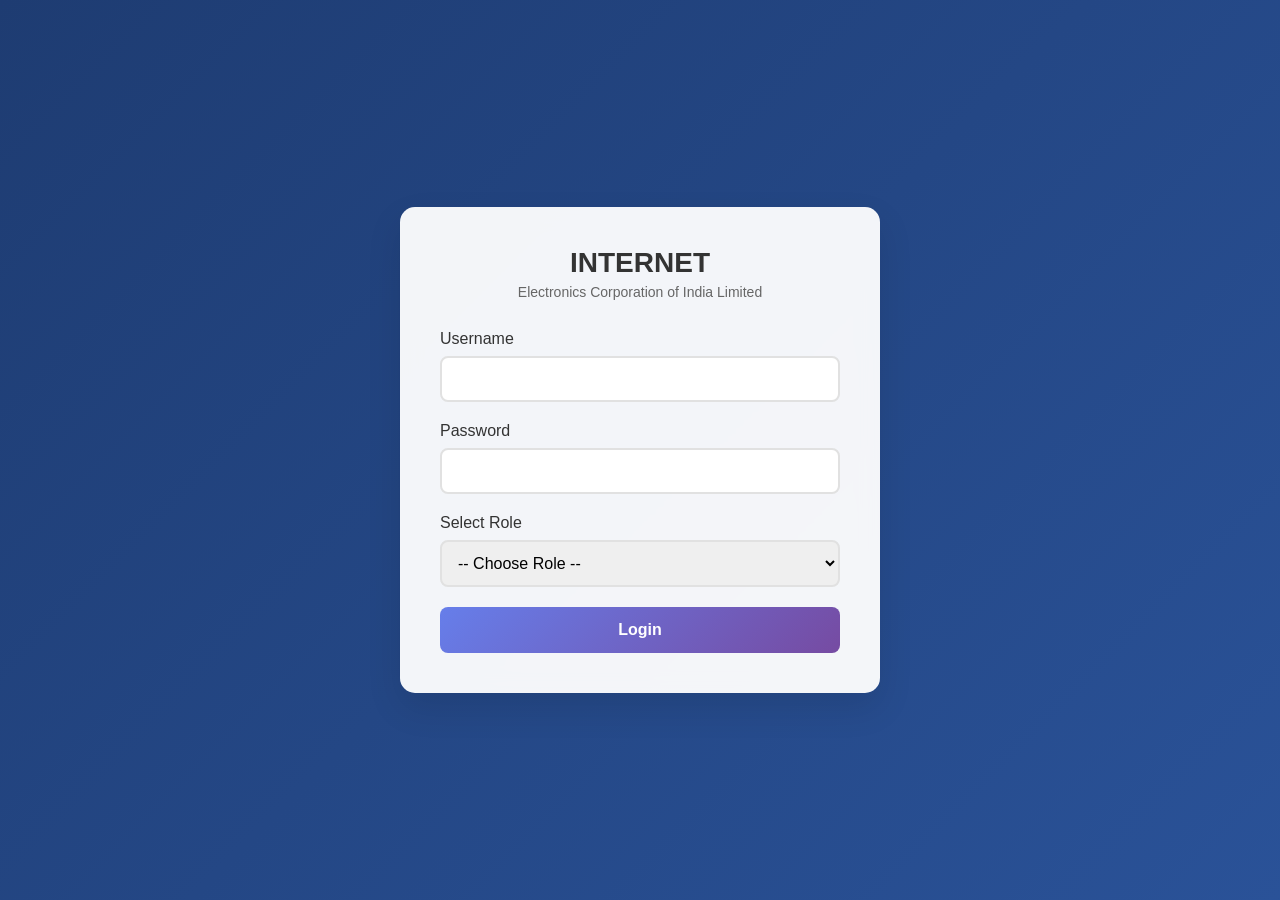
<file: normalUser.html>
<!DOCTYPE html>
<html lang="en">
<head>
  <meta charset="UTF-8">
  <title>ECIL - Internet Request Form</title>
  <style>
    body {
      font-family: 'Segoe UI', Tahoma, Geneva, Verdana, sans-serif;
      background: linear-gradient(135deg, #f5f7fa 0%, #c3cfe2 100%);
      margin: 0;
      padding: 20px;
      min-height: 100vh;
    }

    .header {
      text-align: center;
      background: white;
      padding: 20px;
      border-radius: 15px;
      box-shadow: 0 5px 15px rgba(0,0,0,0.1);
      margin-bottom: 30px;
    }

    .header h1 {
      color: #333;
      margin: 0;
      font-size: 28px;
    }

    .header p {
      color: #666;
      margin: 5px 0 0 0;
    }

    .user-info {
      background: #e8f4fd;
      padding: 15px;
      border-radius: 10px;
      margin-bottom: 20px;
      border-left: 4px solid #2196F3;
    }

    .form-container {
      background: white;
      padding: 40px;
      border-radius: 15px;
      box-shadow: 0 10px 30px rgba(0,0,0,0.1);
      max-width: 800px;
      margin: 0 auto;
    }

    .section-title {
      color: #333;
      border-bottom: 2px solid #2196F3;
      padding-bottom: 10px;
      margin-bottom: 25px;
      margin-top: 30px;
      font-size: 20px;
    }

    .section-title:first-child {
      margin-top: 0;
    }

    .form-row {
      display: flex;
      gap: 20px;
      margin-bottom: 20px;
    }

    .form-group {
      flex: 1;
      margin-bottom: 20px;
    }

    label {
      display: block;
      margin-bottom: 8px;
      color: #333;
      font-weight: 500;
    }

    input, select, textarea {
      width: 100%;
      padding: 12px;
      border: 2px solid #e1e1e1;
      border-radius: 8px;
      font-size: 16px;
      transition: border-color 0.3s ease;
      box-sizing: border-box;
    }

    input:focus, select:focus, textarea:focus {
      outline: none;
      border-color: #2196F3;
    }

    input[readonly] {
      background-color: #f8f9fa;
      color: #6c757d;
    }

    .checkbox-group {
      display: flex;
      align-items: flex-start;
      gap: 10px;
      margin-bottom: 20px;
      padding: 15px;
      background: #f8f9fa;
      border-radius: 8px;
    }

    .checkbox-group input[type="checkbox"] {
      width: auto;
      margin-top: 4px;
    }

    .checkbox-group label {
      margin-bottom: 0;
      font-size: 14px;
      line-height: 1.4;
    }

    .submit-section {
      text-align: center;
      margin-top: 40px;
      padding-top: 30px;
      border-top: 1px solid #eee;
    }

    .submit-btn {
      background: linear-gradient(135deg, #2196F3 0%, #1976D2 100%);
      color: white;
      padding: 15px 40px;
      border: none;
      border-radius: 8px;
      font-size: 16px;
      font-weight: 600;
      cursor: pointer;
      transition: transform 0.2s ease;
    }

    .submit-btn:hover {
      transform: translateY(-2px);
    }

    .submit-btn:disabled {
      background: #ccc;
      cursor: not-allowed;
      transform: none;
    }

    .message {
      padding: 15px;
      border-radius: 8px;
      margin-bottom: 20px;
      display: none;
    }

    .success {
      background: #d4edda;
      color: #155724;
      border: 1px solid #c3e6cb;
    }

    .error {
      background: #f8d7da;
      color: #721c24;
      border: 1px solid #f5c6cb;
    }

    .logout-btn {
      position: absolute;
      top: 20px;
      right: 20px;
      background: #dc3545;
      color: white;
      padding: 8px 16px;
      border: none;
      border-radius: 5px;
      cursor: pointer;
      text-decoration: none;
      font-size: 14px;
    }

    @media (max-width: 768px) {
      .form-row {
        flex-direction: column;
      }
      
      .form-container {
        padding: 20px;
      }
    }
  </style>
</head>
<body>
  <button class="logout-btn" onclick="logout()">Logout</button>

  <div class="header">
    <h1>Internet Request Form</h1>
    <p>Electronics Corporation of India Limited</p>
  </div>

  <div class="user-info">
    <strong>Logged in as:</strong> <span id="currentUser"></span> (Normal User)
  </div>

  <div id="message" class="message"></div>

  <div class="form-container">
    <form id="requestForm">
      <h2 class="section-title">Particulars of the Applicant</h2>
      
      <div class="form-row">
        <div class="form-group">
          <label for="applicantName">Name of the Applicant</label>
          <input type="text" id="applicantName" name="applicantName" readonly>
        </div>
        <div class="form-group">
          <label for="divSecCode">Div-Sec-Code No.</label>
          <input type="text" id="divSecCode" name="divSecCode" required>
        </div>
      </div>

      <div class="form-row">
        <div class="form-group">
          <label for="designation">Designation</label>
          <input type="text" id="designation" name="designation" required>
        </div>
        <div class="form-group">
          <label for="contactPhone">Contact Phone No.</label>
          <input type="tel" id="contactPhone" name="contactPhone" required>
        </div>
      </div>

      <div class="form-group">
        <label for="email">Email Address</label>
        <input type="email" id="email" name="email" placeholder="xxxxx@ecil.co.in" required>
      </div>

      <h2 class="section-title">Particulars of the System</h2>

      <div class="form-row">
        <div class="form-group">
          <label for="systemMake">System Make, Model etc.</label>
          <input type="text" id="systemMake" name="systemMake" required>
        </div>
        <div class="form-group">
          <label for="configuration">Configuration (CPU, RAM, HDD etc.)</label>
          <input type="text" id="configuration" name="configuration" required>
        </div>
      </div>

      <div class="form-row">
        <div class="form-group">
          <label for="osName">Operating System Name & Version</label>
          <input type="text" id="osName" name="osName" placeholder="e.g. Windows 10 64-bit" required>
        </div>
        <div class="form-group">
          <label for="licenseDetails">License Details of the OS</label>
          <input type="text" id="licenseDetails" name="licenseDetails" required>
        </div>
      </div>

      <div class="form-row">
        <div class="form-group">
          <label for="antivirusName">Anti-Virus Name & Version</label>
          <input type="text" id="antivirusName" name="antivirusName" required>
        </div>
        <div class="form-group">
          <label for="macAddress">MAC Address</label>
          <input type="text" id="macAddress" name="macAddress" required>
        </div>
      </div>

      <div class="form-group">
        <label for="ipAddress">IP Address (to be assigned by Admin)</label>
        <input type="text" id="ipAddress" name="ipAddress" placeholder="Leave blank - will be assigned" disabled>
      </div>

      <div class="checkbox-group">
        <input type="checkbox" id="agreement" name="agreement" required>
        <label for="agreement">
          I understand that the use of Internet is for official purposes only. I certify that only licensed software is being used on my machine. I would abide by the guidelines and rules regarding usage of Internet account as pronounced by the management from time to time.
        </label>
      </div>

      <div class="form-group">
        <label for="applicantSignature">Signature of the Applicant</label>
        <input type="text" id="applicantSignature" name="applicantSignature" readonly>
      </div>

      <div class="form-group">
        <label for="itChampion">Forward to IT Champion</label>
        <select id="itChampion" name="itChampion" required>
          <option value="">Select IT Champion</option>
          <option value="Alice Johnson">champion1</option>
        </select>
      </div>

      <div class="submit-section">
        <button type="submit" class="submit-btn" id="submitBtn">Submit Request</button>
      </div>
    </form>
  </div>

  <script>
    const API_BASE = '';
    
    // Check if user is logged in
    const userInfo = JSON.parse(sessionStorage.getItem('userInfo') || '{}');
    if (!userInfo.username || userInfo.role !== 'NormalUser') {
      window.location.href = 'index.html';
    }

    // Populate user info
    document.getElementById('currentUser').textContent = userInfo.username;
    document.getElementById('applicantName').value = userInfo.username;
    document.getElementById('applicantSignature').value = userInfo.username;

    // Handle form submission
    document.getElementById('requestForm').addEventListener('submit', async function(e) {
      e.preventDefault();
      
      const submitBtn = document.getElementById('submitBtn');
      const messageDiv = document.getElementById('message');
      
      // Show loading state
      submitBtn.disabled = true;
      submitBtn.textContent = 'Submitting...';
      messageDiv.style.display = 'none';
      
      try {
        // Collect form data
        const formData = new FormData(this);
        const requestData = {
          Department: formData.get('divSecCode') || 'General',
          // Store additional details in a structured way (you might want to add more fields to your Request model)
          Details: {
            applicantName: formData.get('applicantName'),
            divSecCode: formData.get('divSecCode'),
            designation: formData.get('designation'),
            contactPhone: formData.get('contactPhone'),
            email: formData.get('email'),
            systemMake: formData.get('systemMake'),
            configuration: formData.get('configuration'),
            osName: formData.get('osName'),
            licenseDetails: formData.get('licenseDetails'),
            antivirusName: formData.get('antivirusName'),
            macAddress: formData.get('macAddress'),
            itChampion: formData.get('itChampion')
          }
        };

        const response = await fetch(`SubmitRequestHandler.ashx`, {
          method: 'POST',
          headers: {
            'Content-Type': 'application/json',
          },
          body: JSON.stringify(requestData)
        });

        if (response.ok) {
          const result = await response.json();
          showMessage('Request submitted successfully! Request ID: ' + result.Id, 'success');
          this.reset();
          // Repopulate readonly fields
          document.getElementById('applicantName').value = userInfo.username;
          document.getElementById('applicantSignature').value = userInfo.username;
        } else {
          const error = await response.json();
          throw new Error(error.message || 'Failed to submit request');
        }
      } catch (error) {
        showMessage('Error: ' + error.message, 'error');
      } finally {
        submitBtn.disabled = false;
        submitBtn.textContent = 'Submit Request';
      }
    });

    function showMessage(text, type) {
      const messageDiv = document.getElementById('message');
      messageDiv.textContent = text;
      messageDiv.className = `message ${type}`;
      messageDiv.style.display = 'block';
      
      // Auto-hide success messages after 5 seconds
      if (type === 'success') {
        setTimeout(() => {
          messageDiv.style.display = 'none';
        }, 5000);
      }
    }

    function logout() {
      sessionStorage.removeItem('userInfo');
      window.location.href = 'index.html';
    }
  </script>
</body>
</html>
</file>
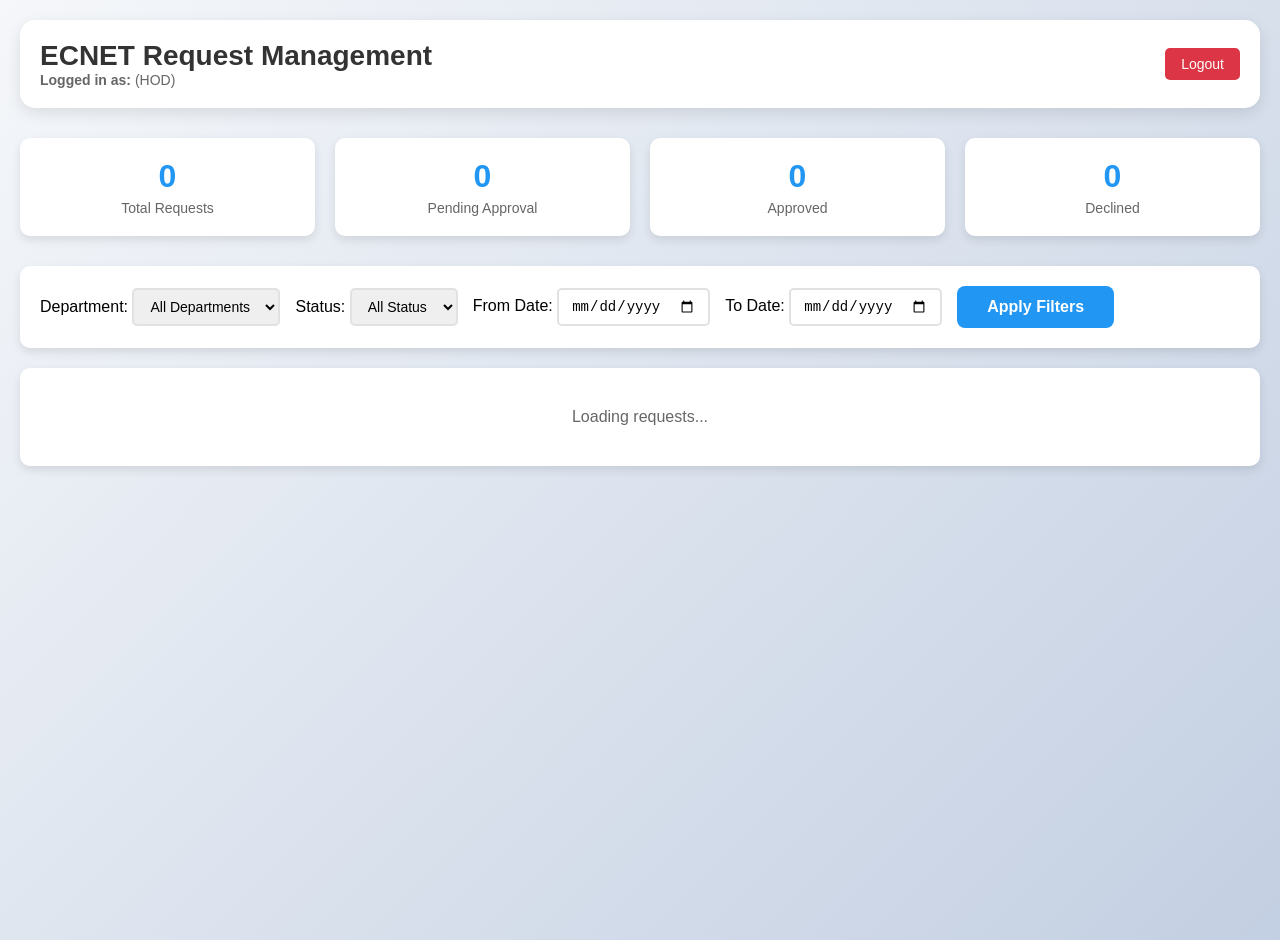
<file: Pages/hod.html>
<!DOCTYPE html>
<html lang="en">
<head>
    <meta charset="UTF-8">
    <meta name="viewport" content="width=device-width, initial-scale=1.0">
    <title>HOD ECNET Requests</title>
    <style>
        body {
            font-family: 'Segoe UI', Tahoma, Geneva, Verdana, sans-serif;
            margin: 0;
            padding: 20px;
            background: linear-gradient(135deg, #f5f7fa 0%, #c3cfe2 100%);
            min-height: 100vh;
        }

        .header {
            background: white;
            padding: 20px;
            border-radius: 15px;
            box-shadow: 0 5px 15px rgba(0,0,0,0.1);
            margin-bottom: 30px;
            display: flex;
            justify-content: space-between;
            align-items: center;
        }

        .header h1 {
            color: #333;
            margin: 0;
            font-size: 28px;
        }

        .user-info {
            color: #666;
            font-size: 14px;
        }

        .logout-btn {
            background: #dc3545;
            color: white;
            padding: 8px 16px;
            border: none;
            border-radius: 5px;
            cursor: pointer;
            text-decoration: none;
            font-size: 14px;
        }

        .stats-container {
            display: grid;
            grid-template-columns: repeat(auto-fit, minmax(200px, 1fr));
            gap: 20px;
            margin-bottom: 30px;
        }

        .stat-card {
            background: white;
            padding: 20px;
            border-radius: 10px;
            box-shadow: 0 4px 10px rgba(0,0,0,0.1);
            text-align: center;
        }

        .stat-number {
            font-size: 2em;
            font-weight: bold;
            color: #2196F3;
            margin-bottom: 5px;
        }

        .stat-label {
            color: #666;
            font-size: 14px;
        }

        .filter-section {
            background: white;
            padding: 20px;
            border-radius: 10px;
            box-shadow: 0 4px 10px rgba(0,0,0,0.1);
            margin-bottom: 20px;
        }

        .filter-controls {
            display: flex;
            flex-wrap: wrap;
            gap: 15px;
            align-items: center;
        }

        .filter-controls select, .filter-controls input {
            padding: 8px 12px;
            border: 2px solid #e1e1e1;
            border-radius: 5px;
            font-size: 14px;
        }

        .filter-controls select:focus, .filter-controls input:focus {
            outline: none;
            border-color: #2196F3;
        }

        .table-container {
            background: white;
            border-radius: 10px;
            box-shadow: 0 4px 10px rgba(0,0,0,0.1);
            overflow: hidden;
            margin-bottom: 20px;
        }

        table {
            width: 100%;
            border-collapse: collapse;
        }

        th, td {
            padding: 15px;
            text-align: left;
            border-bottom: 1px solid #eee;
        }

        th {
            background: linear-gradient(135deg, #2196F3 0%, #1976D2 100%);
            color: white;
            font-weight: 600;
        }

        tr:hover {
            background-color: #f8f9fa;
            cursor: pointer;
        }

        tr.selected {
            background-color: #e3f2fd !important;
        }

        .status-badge {
            padding: 4px 12px;
            border-radius: 20px;
            font-size: 12px;
            font-weight: 600;
            text-transform: uppercase;
        }

        .status-pending {
            background: #fff3cd;
            color: #856404;
        }

        .status-approved {
            background: #d4edda;
            color: #155724;
        }

        .status-declined {
            background: #f8d7da;
            color: #721c24;
        }

        .details-panel {
            background: white;
            border-radius: 10px;
            box-shadow: 0 4px 10px rgba(0,0,0,0.1);
            padding: 30px;
            display: none;
        }

        .details-grid {
            display: grid;
            grid-template-columns: repeat(auto-fit, minmax(300px, 1fr));
            gap: 20px;
            margin-bottom: 30px;
        }

        .detail-section {
            background: #f8f9fa;
            padding: 20px;
            border-radius: 8px;
        }

        .detail-section h3 {
            margin-top: 0;
            color: #333;
            border-bottom: 2px solid #2196F3;
            padding-bottom: 10px;
        }

        .detail-item {
            margin-bottom: 10px;
        }

        .detail-label {
            font-weight: 600;
            color: #555;
            display: inline-block;
            width: 150px;
        }

        .detail-value {
            color: #333;
        }

        .action-buttons {
            display: flex;
            gap: 15px;
            justify-content: center;
            margin-top: 30px;
            padding-top: 20px;
            border-top: 1px solid #eee;
        }

        .btn {
            padding: 12px 30px;
            border: none;
            border-radius: 8px;
            font-size: 16px;
            font-weight: 600;
            cursor: pointer;
            transition: all 0.3s ease;
        }

        .btn-approve {
            background: linear-gradient(135deg, #28a745 0%, #20c997 100%);
            color: white;
        }

        .btn-approve:hover {
            transform: translateY(-2px);
            box-shadow: 0 4px 12px rgba(40, 167, 69, 0.3);
        }

        .btn-decline {
            background: linear-gradient(135deg, #dc3545 0%, #c82333 100%);
            color: white;
        }

        .btn-decline:hover {
            transform: translateY(-2px);
            box-shadow: 0 4px 12px rgba(220, 53, 69, 0.3);
        }

        .btn:disabled {
            background: #6c757d;
            cursor: not-allowed;
            transform: none;
        }

        .loading {
            text-align: center;
            padding: 40px;
            color: #666;
        }

        .error {
            background: #f8d7da;
            color: #721c24;
            padding: 15px;
            border-radius: 8px;
            margin-bottom: 20px;
        }

        .comments-section {
            margin-top: 20px;
        }

        .comments-section textarea {
            width: 100%;
            min-height: 100px;
            padding: 12px;
            border: 2px solid #e1e1e1;
            border-radius: 8px;
            font-family: inherit;
            resize: vertical;
        }

        @media (max-width: 768px) {
            .filter-controls {
                flex-direction: column;
                align-items: stretch;
            }
            
            .details-grid {
                grid-template-columns: 1fr;
            }
            
            .action-buttons {
                flex-direction: column;
            }
        }
    </style>
</head>
<body>
    <div class="header">
        <div>
            <h1>ECNET Request Management</h1>
            <div class="user-info">
                <strong>Logged in as:</strong> <span id="currentUser"></span> (HOD)
            </div>
        </div>
        <button class="logout-btn" onclick="logout()">Logout</button>
    </div>

    <div class="stats-container">
        <div class="stat-card">
            <div class="stat-number" id="totalRequests">0</div>
            <div class="stat-label">Total Requests</div>
        </div>
        <div class="stat-card">
            <div class="stat-number" id="pendingRequests">0</div>
            <div class="stat-label">Pending Approval</div>
        </div>
        <div class="stat-card">
            <div class="stat-number" id="approvedRequests">0</div>
            <div class="stat-label">Approved</div>
        </div>
        <div class="stat-card">
            <div class="stat-number" id="declinedRequests">0</div>
            <div class="stat-label">Declined</div>
        </div>
    </div>

    <div id="errorMessage" class="error" style="display: none;"></div>

    <div class="filter-section">
        <div class="filter-controls">
            <label>
                Department:
                <select id="deptFilter">
                    <option value="">All Departments</option>
                </select>
            </label>
            <label>
                Status:
                <select id="statusFilter">
                    <option value="">All Status</option>
                    <option value="Pending">Pending</option>
                    <option value="Approved">Approved</option>
                    <option value="Declined">Declined</option>
                </select>
            </label>
            <label>
                From Date:
                <input type="date" id="fromDate">
            </label>
            <label>
                To Date:
                <input type="date" id="toDate">
            </label>
            <button class="btn" onclick="applyFilters()" style="background: #2196F3; color: white;">Apply Filters</button>
        </div>
    </div>

    <div class="table-container">
        <div id="loadingMessage" class="loading">Loading requests...</div>
        <table id="requestsTable" style="display: none;">
            <thead>
                <tr>
                    <th>Request ID</th>
                    <th>Applicant</th>
                    <th>Department</th>
                    <th>Request Date</th>
                    <th>Status</th>
                    <th>IT Champion</th>
                </tr>
            </thead>
            <tbody id="requestsTableBody">
            </tbody>
        </table>
    </div>

    <div id="detailsPanel" class="details-panel">
        <h2>Request Details</h2>
        
        <div class="details-grid">
            <div class="detail-section">
                <h3>Applicant Information</h3>
                <div class="detail-item">
                    <span class="detail-label">Name:</span>
                    <span class="detail-value" id="detail-applicantName"></span>
                </div>
                <div class="detail-item">
                    <span class="detail-label">Department:</span>
                    <span class="detail-value" id="detail-department"></span>
                </div>
                <div class="detail-item">
                    <span class="detail-label">Designation:</span>
                    <span class="detail-value" id="detail-designation"></span>
                </div>
                <div class="detail-item">
                    <span class="detail-label">Email:</span>
                    <span class="detail-value" id="detail-email"></span>
                </div>
                <div class="detail-item">
                    <span class="detail-label">Phone:</span>
                    <span class="detail-value" id="detail-phone"></span>
                </div>
            </div>

            <div class="detail-section">
                <h3>System Information</h3>
                <div class="detail-item">
                    <span class="detail-label">System Make:</span>
                    <span class="detail-value" id="detail-systemMake"></span>
                </div>
                <div class="detail-item">
                    <span class="detail-label">Configuration:</span>
                    <span class="detail-value" id="detail-configuration"></span>
                </div>
                <div class="detail-item">
                    <span class="detail-label">OS:</span>
                    <span class="detail-value" id="detail-os"></span>
                </div>
                <div class="detail-item">
                    <span class="detail-label">Antivirus:</span>
                    <span class="detail-value" id="detail-antivirus"></span>
                </div>
                <div class="detail-item">
                    <span class="detail-label">MAC Address:</span>
                    <span class="detail-value" id="detail-mac"></span>
                </div>
            </div>

            <div class="detail-section">
                <h3>IT Champion Review</h3>
                <div class="detail-item">
                    <span class="detail-label">Champion:</span>
                    <span class="detail-value" id="detail-champion"></span>
                </div>
                <div class="detail-item">
                    <span class="detail-label">Review Date:</span>
                    <span class="detail-value" id="detail-reviewDate"></span>
                </div>
                <div class="detail-item">
                    <span class="detail-label">Checklist Status:</span>
                    <span class="detail-value" id="detail-checklistStatus"></span>
                </div>
            </div>
        </div>

        <div class="comments-section">
            <h3>HOD Comments</h3>
            <textarea id="hodComments" placeholder="Add your comments here..."></textarea>
        </div>

        <div class="action-buttons">
            <button class="btn btn-approve" id="approveBtn" onclick="updateRequestStatus('Approved')">
                Approve Request
            </button>
            <button class="btn btn-decline" id="declineBtn" onclick="updateRequestStatus('Declined')">
                Decline Request
            </button>
        </div>
    </div>

    <script>
        const API_BASE = 'http://localhost:5024/api';
        let currentRequests = [];
        let selectedRequest = null;

        // Check authentication
        const userInfo = JSON.parse(sessionStorage.getItem('userInfo') || '{}');
        if (!userInfo.username || userInfo.role !== 'HOD') {
            window.location.href = 'index.html';
        }

        document.getElementById('currentUser').textContent = userInfo.username;

        // Load data on page load
        document.addEventListener('DOMContentLoaded', function() {
            loadRequests();
        });

        async function loadRequests() {
            try {
                const response = await fetch(`${API_BASE}/Request`);
                if (!response.ok) throw new Error('Failed to fetch requests');
                
                currentRequests = await response.json();
                displayRequests(currentRequests);
                updateStats(currentRequests);
                populateDepartmentFilter(currentRequests);
                
                document.getElementById('loadingMessage').style.display = 'none';
                document.getElementById('requestsTable').style.display = 'table';
            } catch (error) {
                showError('Error loading requests: ' + error.message);
            }
        }

        function displayRequests(requests) {
            const tbody = document.getElementById('requestsTableBody');
            tbody.innerHTML = '';

            requests.forEach(request => {
                const row = document.createElement('tr');
                row.innerHTML = `
                    <td>${request.id}</td>
                    <td>${request.applicantName || 'N/A'}</td>
                    <td>${request.department}</td>
                    <td>${new Date(request.requestDate).toLocaleDateString()}</td>
                    <td><span class="status-badge status-${request.status.toLowerCase()}">${request.status}</span></td>
                    <td>${request.itChampionName || 'Not Assigned'}</td>
                `;
                
                row.addEventListener('click', () => selectRequest(request, row));
                tbody.appendChild(row);
            });
        }

        function selectRequest(request, row) {
            // Remove previous selection
            document.querySelectorAll('tr.selected').forEach(r => r.classList.remove('selected'));
            
            // Select current row
            row.classList.add('selected');
            selectedRequest = request;
            
            // Populate details panel
            populateDetails(request);
            document.getElementById('detailsPanel').style.display = 'block';
        }

        function populateDetails(request) {
            document.getElementById('detail-applicantName').textContent = request.applicantName || 'N/A';
            document.getElementById('detail-department').textContent = request.department || 'N/A';
            document.getElementById('detail-designation').textContent = request.designation || 'N/A';
            document.getElementById('detail-email').textContent = request.email || 'N/A';
            document.getElementById('detail-phone').textContent = request.contactPhone || 'N/A';
            document.getElementById('detail-systemMake').textContent = request.systemMake || 'N/A';
            document.getElementById('detail-configuration').textContent = request.configuration || 'N/A';
            document.getElementById('detail-os').textContent = request.osName || 'N/A';
            document.getElementById('detail-antivirus').textContent = request.antivirusName || 'N/A';
            document.getElementById('detail-mac').textContent = request.macAddress || 'N/A';
            document.getElementById('detail-champion').textContent = request.itChampionName || 'Not Assigned';
            document.getElementById('detail-reviewDate').textContent = request.itChampionReviewDate ? 
                new Date(request.itChampionReviewDate).toLocaleDateString() : 'Pending';
            document.getElementById('detail-checklistStatus').textContent = request.workflowStage || 'N/A';
            
            document.getElementById('hodComments').value = request.hodComments || '';
            
            // Disable buttons if already processed
            const approveBtn = document.getElementById('approveBtn');
            const declineBtn = document.getElementById('declineBtn');
            
            if (request.status !== 'Pending') {
                approveBtn.disabled = true;
                declineBtn.disabled = true;
                approveBtn.textContent = request.status === 'Approved' ? 'Already Approved' : 'Request Processed';
                declineBtn.textContent = request.status === 'Declined' ? 'Already Declined' : 'Request Processed';
            } else {
                approveBtn.disabled = false
</file>
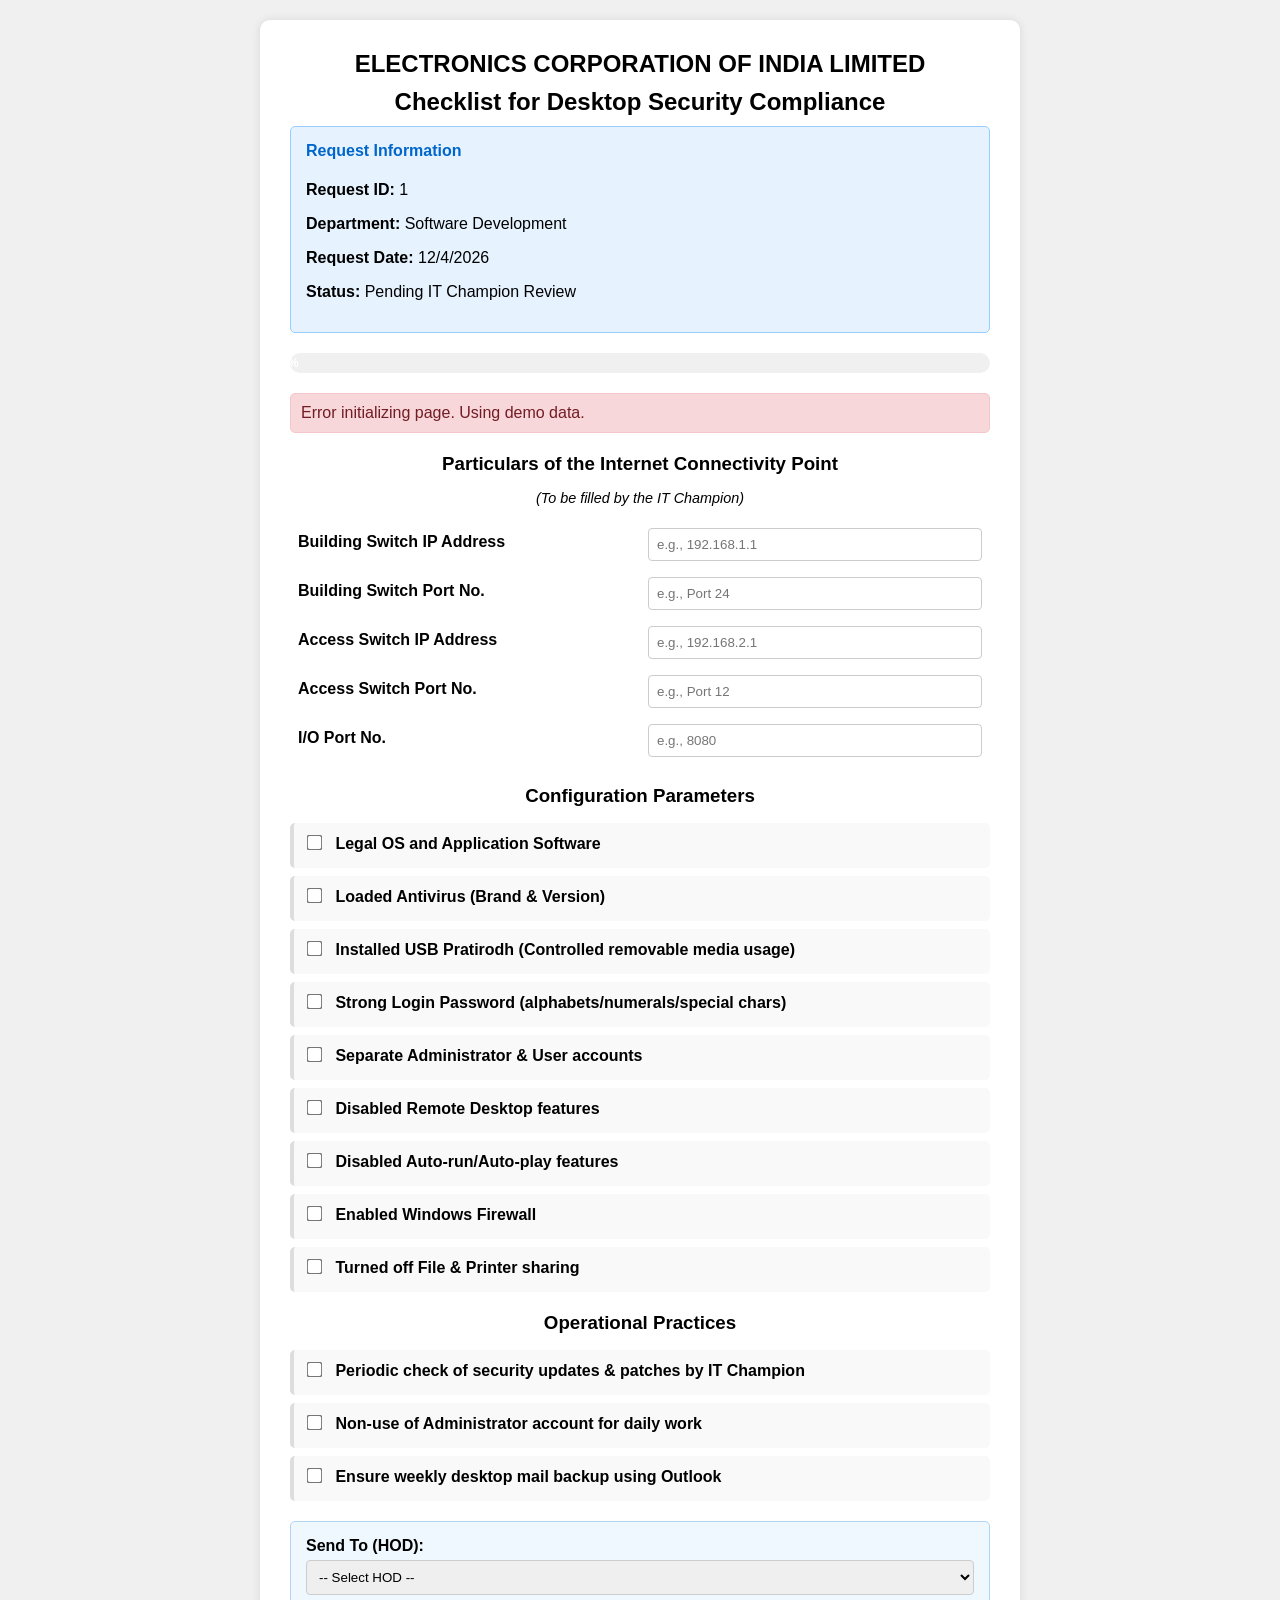
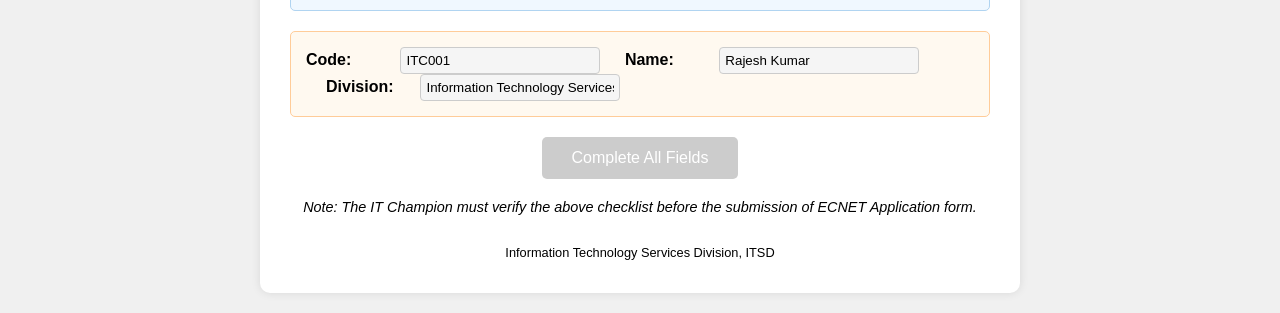
<file: Pages/it-champion.html>
<!DOCTYPE html>
<html lang="en">
<head>
    <meta charset="UTF-8">
    <title>IT Champion Checklist Form</title>
    <style>
        body {
            background-color: #f0f0f0;
            font-family: Arial, sans-serif;
            margin: 0;
            padding: 0;
        }
        .container {
            max-width: 700px;
            margin: 20px auto;
            padding: 20px 30px;
            background: #fff;
            border-radius: 10px;
            box-shadow: 0 0 10px rgba(0,0,0,0.1);
        }
        h2, h3 {
            text-align: center;
            margin: 10px 0;
        }
        h3 {
            margin-top: 20px;
            margin-bottom: 10px;
        }
        table {
            width: 100%;
            border-collapse: collapse;
            margin-bottom: 20px;
        }
        table td {
            padding: 8px;
            vertical-align: middle;
        }
        table td.label {
            width: 50%;
        }
        label {
            display: block;
            margin-bottom: 5px;
            font-weight: bold;
        }
        input[type="text"], select {
            width: 100%;
            padding: 8px;
            border: 1px solid #ccc;
            border-radius: 4px;
            box-sizing: border-box;
        }
        input[readonly] {
            background-color: #f5f5f5;
        }
        .checkbox-list {
            list-style: none;
            padding-left: 0;
            margin-bottom: 20px;
        }
        .checkbox-list li {
            margin: 8px 0;
            padding: 10px;
            background-color: #f9f9f9;
            border-radius: 5px;
            border-left: 4px solid #ddd;
        }
        .checkbox-list li.checked {
            background-color: #e8f5e8;
            border-left-color: #4CAF50;
        }
        .checkbox-list input[type="checkbox"] {
            margin-right: 10px;
            transform: scale(1.2);
        }
        .send-hod {
            margin: 20px 0;
            padding: 15px;
            background-color: #f0f8ff;
            border-radius: 5px;
            border: 1px solid #b0d4f1;
        }
        .send-hod label {
            font-weight: bold;
        }
        .verified-section {
            margin: 20px 0;
            padding: 15px;
            background-color: #fff9f0;
            border-radius: 5px;
            border: 1px solid #ffcc99;
        }
        .verified-section label {
            display: inline-block;
            width: 80px;
            font-weight: bold;
            margin-right: 10px;
        }
        .verified-section input {
            width: 200px;
            padding: 5px;
        }
        #submitBtn {
            display: block;
            margin: 20px auto;
            padding: 12px 30px;
            font-size: 16px;
            background-color: #4CAF50;
            color: white;
            border: none;
            border-radius: 5px;
            cursor: pointer;
            transition: background-color 0.3s;
        }
        #submitBtn:hover:not(:disabled) {
            background-color: #45a049;
        }
        #submitBtn:disabled {
            background-color: #cccccc;
            cursor: not-allowed;
        }
        #note {
            font-size: 0.9em;
            font-style: italic;
            margin-top: 10px;
            text-align: center;
        }
        .progress-bar {
            width: 100%;
            height: 20px;
            background-color: #f0f0f0;
            border-radius: 10px;
            margin: 20px 0;
            overflow: hidden;
        }
        .progress-fill {
            height: 100%;
            background: linear-gradient(90deg, #4CAF50, #45a049);
            width: 0%;
            transition: width 0.3s ease;
            display: flex;
            align-items: center;
            justify-content: center;
            color: white;
            font-weight: bold;
            font-size: 12px;
        }
        .status-message {
            padding: 10px;
            margin: 10px 0;
            border-radius: 5px;
            display: none;
        }
        .status-success {
            background-color: #d4edda;
            color: #155724;
            border: 1px solid #c3e6cb;
        }
        .status-error {
            background-color: #f8d7da;
            color: #721c24;
            border: 1px solid #f5c6cb;
        }
        .antivirus-details {
            margin-left: 30px;
            margin-top: 10px;
            padding: 10px;
            background-color: #f0f8ff;
            border-radius: 5px;
            border: 1px solid #b0d4f1;
            display: none;
        }
        .antivirus-details label {
            font-weight: normal;
            margin-bottom: 5px;
        }
        .request-info {
            background-color: #e6f3ff;
            padding: 15px;
            border-radius: 5px;
            margin-bottom: 20px;
            border: 1px solid #99ccff;
        }
        .request-info h4 {
            margin-top: 0;
            color: #0066cc;
        }
        .loading-spinner {
            display: inline-block;
            width: 20px;
            height: 20px;
            border: 3px solid #f3f3f3;
            border-top: 3px solid #3498db;
            border-radius: 50%;
            animation: spin 1s linear infinite;
        }
        @keyframes spin {
            0% { transform: rotate(0deg); }
            100% { transform: rotate(360deg); }
        }
    </style>
</head>
<body>
    <div class="container">
        <h2>ELECTRONICS CORPORATION OF INDIA LIMITED</h2>
        <h2>Checklist for Desktop Security Compliance</h2>
        
        <div class="request-info">
            <h4>Request Information</h4>
            <p><strong>Request ID:</strong> <span id="requestId">Loading...</span></p>
            <p><strong>Department:</strong> <span id="department">Loading...</span></p>
            <p><strong>Request Date:</strong> <span id="requestDate">Loading...</span></p>
            <p><strong>Status:</strong> <span id="requestStatus">Loading...</span></p>
        </div>

        <div class="progress-bar">
            <div class="progress-fill" id="progressFill">0%</div>
        </div>
        
        <div class="status-message" id="statusMessage"></div>
        
        <h3>Particulars of the Internet Connectivity Point</h3>
        <p style="font-style: italic; font-size: 0.9em; text-align: center;">(To be filled by the IT Champion)</p>
        <table>
            <tr>
                <td class="label"><label for="buildingSwitchIP">Building Switch IP Address</label></td>
                <td><input type="text" id="buildingSwitchIP" placeholder="e.g., 192.168.1.1"></td>
            </tr>
            <tr>
                <td class="label"><label for="buildingSwitchPort">Building Switch Port No.</label></td>
                <td><input type="text" id="buildingSwitchPort" placeholder="e.g., Port 24"></td>
            </tr>
            <tr>
                <td class="label"><label for="accessSwitchIP">Access Switch IP Address</label></td>
                <td><input type="text" id="accessSwitchIP" placeholder="e.g., 192.168.2.1"></td>
            </tr>
            <tr>
                <td class="label"><label for="accessSwitchPort">Access Switch Port No.</label></td>
                <td><input type="text" id="accessSwitchPort" placeholder="e.g., Port 12"></td>
            </tr>
            <tr>
                <td class="label"><label for="ioPort">I/O Port No.</label></td>
                <td><input type="text" id="ioPort" placeholder="e.g., 8080"></td>
            </tr>
        </table>
        
        <h3>Configuration Parameters</h3>
        <ul class="checkbox-list" id="configParams">
            <li>
                <label><input type="checkbox" id="chkLegalOS"> Legal OS and Application Software</label>
            </li>
            <li>
                <label><input type="checkbox" id="chkAntivirus"> Loaded Antivirus (Brand & Version)</label>
                <div class="antivirus-details" id="antivirusDetails">
                    <label for="antivirusInput">Antivirus Brand & Version:</label>
                    <input type="text" id="antivirusInput" placeholder="e.g., McAfee Total Protection v16.0">
                </div>
            </li>
            <li>
                <label><input type="checkbox" id="chkUSB"> Installed USB Pratirodh (Controlled removable media usage)</label>
            </li>
            <li>
                <label><input type="checkbox" id="chkPassword"> Strong Login Password (alphabets/numerals/special chars)</label>
            </li>
            <li>
                <label><input type="checkbox" id="chkSeparate"> Separate Administrator & User accounts</label>
            </li>
            <li>
                <label><input type="checkbox" id="chkRemoteDesktop"> Disabled Remote Desktop features</label>
            </li>
            <li>
                <label><input type="checkbox" id="chkAutorun"> Disabled Auto-run/Auto-play features</label>
            </li>
            <li>
                <label><input type="checkbox" id="chkFirewall"> Enabled Windows Firewall</label>
            </li>
            <li>
                <label><input type="checkbox" id="chkFileSharing"> Turned off File & Printer sharing</label>
            </li>
        </ul>
        
        <h3>Operational Practices</h3>
        <ul class="checkbox-list" id="operationalPractices">
            <li>
                <label><input type="checkbox" id="chkUpdates"> Periodic check of security updates & patches by IT Champion</label>
            </li>
            <li>
                <label><input type="checkbox" id="chkNoAdmin"> Non-use of Administrator account for daily work</label>
            </li>
            <li>
                <label><input type="checkbox" id="chkBackup"> Ensure weekly desktop mail backup using Outlook</label>
            </li>
        </ul>
        
        <div class="send-hod">
            <label for="hodSelect">Send To (HOD):</label>
            <select id="hodSelect">
                <option value="">-- Select HOD --</option>
                <option value="Head_IT">Head of IT</option>
                <option value="Head_Security">Head of Security</option>
                <option value="Head_Admin">Head of Administration</option>
                <option value="Head_Finance">Head of Finance</option>
                <option value="Head_HR">Head of HR</option>
            </select>
        </div>
        
        <div class="verified-section">
            <label for="championCode">Code:</label>
            <input type="text" id="championCode" readonly>
            <label for="championName" style="margin-left: 20px;">Name:</label>
            <input type="text" id="championName" readonly>
            <label for="championDivision" style="margin-left: 20px;">Division:</label>
            <input type="text" id="championDivision" readonly>
        </div>
        
        <button type="submit" id="submitBtn" disabled>Submit Checklist</button>
        
        <p id="note">Note: The IT Champion must verify the above checklist before the submission of ECNET Application form.</p>
        <p style="text-align: center; font-size: 0.8em; margin-top: 30px;">Information Technology Services Division, ITSD</p>
    </div>

    <script>
        // Configuration
        const API_BASE_URL = 'http://localhost:5024/api';
        
        // Get request ID from URL parameters
        const urlParams = new URLSearchParams(window.location.search);
        const requestId = urlParams.get('id') || '1'; // Default to 1 for testing
        
        // Global variables
        let currentRequest = null;
        let allCheckboxes = [];
        
        // DOM elements
        const elements = {
            // Request info
            requestIdSpan: document.getElementById('requestId'),
            departmentSpan: document.getElementById('department'),
            requestDateSpan: document.getElementById('requestDate'),
            requestStatusSpan: document.getElementById('requestStatus'),
            
            // Progress and status
            progressFill: document.getElementById('progressFill'),
            statusMessage: document.getElementById('statusMessage'),
            
            // Form fields
            buildingSwitchIP: document.getElementById('buildingSwitchIP'),
            buildingSwitchPort: document.getElementById('buildingSwitchPort'),
            accessSwitchIP: document.getElementById('accessSwitchIP'),
            accessSwitchPort: document.getElementById('accessSwitchPort'),
            ioPort: document.getElementById('ioPort'),
            
            // Checkboxes
            antivirusCheckbox: document.getElementById('chkAntivirus'),
            antivirusDetails: document.getElementById('antivirusDetails'),
            antivirusInput: document.getElementById('antivirusInput'),
            
            // Selection and champion info
            hodSelect: document.getElementById('hodSelect'),
            championCode: document.getElementById('championCode'),
            championName: document.getElementById('championName'),
            championDivision: document.getElementById('championDivision'),
            
            // Submit button
            submitBtn: document.getElementById('submitBtn')
        };

        // Mock data for when API is not available
        const mockRequestData = {
            id: requestId,
            department: 'Software Development',
            requestDate: new Date().toISOString(),
            status: 'Pending IT Champion Review',
            itChampionCode: 'ITC001',
            itChampionName: 'Rajesh Kumar',
            itChampionDivision: 'Information Technology Services Division'
        };

        // Initialize the page
        async function initializePage() {
            try {
                await loadRequestData();
                await loadChampionData();
                setupEventListeners();
                updateProgress();
                updateSubmitState();
            } catch (error) {
                console.error('Initialization error:', error);
                showMessage('Error initializing page. Using demo data.', 'error');
                // Load mock data as fallback
                loadMockData();
                setupEventListeners();
                updateProgress();
                updateSubmitState();
            }
        }

        // Load mock data as fallback
        function loadMockData() {
            currentRequest = mockRequestData;
            elements.requestIdSpan.textContent = currentRequest.id;
            elements.departmentSpan.textContent = currentRequest.department;
            elements.requestDateSpan.textContent = new Date(currentRequest.requestDate).toLocaleDateString();
            elements.requestStatusSpan.textContent = currentRequest.status;
            
            elements.championCode.value = currentRequest.itChampionCode;
            elements.championName.value = currentRequest.itChampionName;
            elements.championDivision.value = currentRequest.itChampionDivision;
        }

        // Load request data from API
        async function loadRequestData() {
            try {
                // Simulate API call delay
                await new Promise(resolve => setTimeout(resolve, 1000));
                
                // Try to fetch from API
                const response = await fetch(`${API_BASE_URL}/Request/${requestId}`);
                if (!response.ok) {
                    throw new Error('API not available');
                }
                
                currentRequest = await response.json();
                
                // Update request info display
                elements.requestIdSpan.textContent = currentRequest.id;
                elements.departmentSpan.textContent = currentRequest.department;
                elements.requestDateSpan.textContent = new Date(currentRequest.requestDate).toLocaleDateString();
                elements.requestStatusSpan.textContent = currentRequest.status;
                
            } catch (error) {
                // Use mock data if API fails
                throw new Error('API not available - using demo data');
            }
        }

        // Load champion data
        async function loadChampionData() {
            if (currentRequest) {
                elements.championCode.value = currentRequest.itChampionCode || mockRequestData.itChampionCode;
                elements.championName.value = currentRequest.itChampionName || mockRequestData.itChampionName;
                elements.championDivision.value = currentRequest.itChampionDivision || mockRequestData.itChampionDivision;
            }
        }

        // Setup event listeners
        function setupEventListeners() {
            // Get all checkboxes
            allCheckboxes = document.querySelectorAll('#configParams input[type="checkbox"], #operationalPractices input[type="checkbox"]');
            
            // Checkbox event listeners
            allCheckboxes.forEach(checkbox => {
                checkbox.addEventListener('change', function() {
                    // Update visual state
                    const listItem = this.closest('li');
                    if (this.checked) {
                        listItem.classList.add('checked');
                    } else {
                        listItem.classList.remove('checked');
                    }
                    
                    updateProgress();
                    updateSubmitState();
                });
            });

            // Antivirus checkbox special handling
            elements.antivirusCheckbox.addEventListener('change', function() {
                if (this.checked) {
                    elements.antivirusDetails.style.display = 'block';
                } else {
                    elements.antivirusDetails.style.display = 'none';
                    elements.antivirusInput.value = '';
                }
                updateSubmitState();
            });

            // Antivirus input validation
            elements.antivirusInput.addEventListener('input', updateSubmitState);

            // HOD selection listener
            elements.hodSelect.addEventListener('change', updateSubmitState);

            // Form field listeners for validation
            const textInputs = [
                elements.buildingSwitchIP,
                elements.buildingSwitchPort,
                elements.accessSwitchIP,
                elements.accessSwitchPort,
                elements.ioPort
            ];

            textInputs.forEach(input => {
                input.addEventListener('input', updateSubmitState);
                input.addEventListener('blur', validateInput);
            });

            // Submit button listener
            elements.submitBtn.addEventListener('click', handleSubmit);
        }

        // Validate individual inputs
        function validateInput(event) {
            const input = event.target;
            const value = input.value.trim();
            
            // IP address validation
            if (input.id.includes('IP') && value) {
                const ipRegex = /^(\d{1,3}\.){3}\d{1,3}$/;
                if (!ipRegex.test(value)) {
                    input.style.borderColor = '#ff4444';
                    showMessage('Please enter a valid IP address format (e.g., 192.168.1.1)', 'error');
                } else {
                    input.style.borderColor = '#4CAF50';
                }
            }
            
            // Port number validation
            if (input.id.includes('Port') && value) {
                const portRegex = /^(Port\s+)?\d+$/i;
                if (!portRegex.test(value)) {
                    input.style.borderColor = '#ff4444';
                } else {
                    input.style.borderColor = '#4CAF50';
                }
            }
        }

        // Update progress bar
        function updateProgress() {
            const totalCheckboxes = allCheckboxes.length;
            const checkedBoxes = Array.from(allCheckboxes).filter(cb => cb.checked).length;
            const progress = Math.round((checkedBoxes / totalCheckboxes) * 100);
            
            elements.progressFill.style.width = progress + '%';
            elements.progressFill.textContent = progress + '%';
            
            // Add visual feedback for completion
            if (progress === 100) {
                elements.progressFill.style.background = 'linear-gradient(90deg, #4CAF50, #2E7D32)';
            } else {
                elements.progressFill.style.background = 'linear-gradient(90deg, #4CAF50, #45a049)';
            }
        }

        // Update submit button state
        function updateSubmitState() {
            const allChecked = Array.from(allCheckboxes).every(cb => cb.checked);
            const hodSelected = elements.hodSelect.value !== '';
            const networkFieldsFilled = [
                elements.buildingSwitchIP,
                elements.buildingSwitchPort,
                elements.accessSwitchIP,
                elements.accessSwitchPort,
                elements.ioPort
            ].every(field => field.value.trim() !== '');
            
            // Check if antivirus details are filled when antivirus is checked
            const antivirusValid = !elements.antivirusCheckbox.checked || 
                                 elements.antivirusInput.value.trim() !== '';
            
            const canSubmit = allChecked && hodSelected && networkFieldsFilled && antivirusValid;
            
            elements.submitBtn.disabled = !canSubmit;
            
            if (canSubmit) {
                elements.submitBtn.textContent = 'Submit Checklist';
                elements.submitBtn.style.backgroundColor = '#4CAF50';
            } else {
                elements.submitBtn.textContent = 'Complete All Fields';
                elements.submitBtn.style.backgroundColor = '#cccccc';
            }
        }

        // Handle form submission
        async function handleSubmit() {
            if (elements.submitBtn.disabled) return;

            try {
                elements.submitBtn.disabled = true;
                elements.submitBtn.innerHTML = '<span class="loading-spinner"></span> Submitting...';
                
                // Collect form data
                const formData = {
                    requestId: requestId,
                    buildingSwitchIP: elements.buildingSwitchIP.value,
                    buildingSwitchPort: elements.buildingSwitchPort.value,
                    accessSwitchIP: elements.accessSwitchIP.value,
                    accessSwitchPort: elements.accessSwitchPort.value,
                    ioPort: elements.ioPort.value,
                    configurationChecks: {
                        legalOS: document.getElementById('chkLegalOS').checked,
                        antivirus: document.getElementById('chkAntivirus').checked,
                        antivirusDetails: elements.antivirusInput.value,
                        usbPratirodh: document.getElementById('chkUSB').checked,
                        strongPassword: document.getElementById('chkPassword').checked,
                        separateAccounts: document.getElementById('chkSeparate').checked,
                        remoteDesktopDisabled: document.getElementById('chkRemoteDesktop').checked,
                        autorunDisabled: document.getElementById('chkAutorun').checked,
                        firewallEnabled: document.getElementById('chkFirewall').checked,
                        fileSharingOff: document.getElementById('chkFileSharing').checked
                    },
                    operationalChecks: {
                        securityUpdates: document.getElementById('chkUpdates').checked,
                        noAdminUse: document.getElementById('chkNoAdmin').checked,
                        weeklyBackup: document.getElementById('chkBackup').checked
                    },
                    selectedHOD: elements.hodSelect.value,
                    championCode: elements.championCode.value,
                    championName: elements.championName.value,
                    championDivision: elements.championDivision.value,
                    submissionDate: new Date().toISOString()
                };

                // Simulate API submission
                await new Promise(resolve => setTimeout(resolve, 2000));
                
                try {
                    // Try to update via API
                    const updateResponse = await fetch(`${API_BASE_URL}/Request/${requestId}/status`, {
                        method: 'PATCH',
                        headers: {
                            'Content-Type': 'application/json'
                        },
                        body: JSON.stringify({ Status: 'Under Review' })
                    });

                    if (!updateResponse.ok) {
                        throw new Error('API not available');
                    }
                } catch (apiError) {
                    // Continue with mock success if API fails
                    console.log('API not available, simulating success');
                }

                // Update UI to show success
                elements.requestStatusSpan.textContent = 'Under Review';
                showMessage('✅ Checklist submitted successfully! Request status updated to "Under Review".', 'success');
                
                // Disable form after successful submission
                disableForm();
                
                // Show redirect message
                setTimeout(() => {
                    showMessage('Redirecting to dashboard...', 'success');
                    setTimeout(() => {
                        // In a real application, this would redirect
                        showMessage('Form submitted successfully! In a real application, you would be redirected to the IT Champion Dashboard.', 'success');
                    }, 1000);
                }, 3000);

            } catch (error) {
                console.error('Submission error:', error);
                showMessage('❌ Error submitting checklist: ' + error.message, 'error');
                elements.submitBtn.disabled = false;
                elements.submitBtn.textContent = 'Submit Checklist';
            }
        }

        // Disable form after submission
        function disableForm() {
            // Disable all inputs
            const allInputs = document.querySelectorAll('input, select');
            allInputs.forEach(input => {
                input.disabled = true;
            });
            
            elements.submitBtn.textContent = '✅ Submitted';
            elements.submitBtn.style.backgroundColor = '#2E7D32';
        }

        // Show status message
        function showMessage(message, type) {
            elements.statusMessage.innerHTML = message;
            elements.statusMessage.className = `status-message status-${type}`;
            elements.statusMessage.style.display = 'block';
            
            // Auto-hide error messages after 8 seconds
            if (type === 'error') {
                setTimeout(() => {
                    elements.statusMessage.style.display = 'none';
                }, 8000);
            }
        }

        // Validate form before allowing submission
        function validateForm() {
            const errors = [];
            
            // Check network fields
            const networkFields = [
                { field: elements.buildingSwitchIP, name: 'Building Switch IP' },
                { field: elements.buildingSwitchPort, name: 'Building Switch Port' },
                { field: elements.accessSwitchIP, name: 'Access Switch IP' },
                { field: elements.accessSwitchPort, name: 'Access Switch Port' },
                { field: elements.ioPort, name: 'I/O Port' }
            ];
            
            networkFields.forEach(({ field, name }) => {
                if (!field.value.trim()) {
                    errors.push(`${name} is required`);
                }
            });
            
            // Check checkboxes
            if (!Array.from(allCheckboxes).every(cb => cb.checked)) {
                errors.push('All security checklist items must be completed');
            }
            
            // Check HOD selection
            if (!elements.hodSelect.value) {
                errors.push('Please select a HOD to send the checklist to');
            }
            
            // Check antivirus details if antivirus is selected
            if (elements.antivirusCheckbox.checked && !elements.antivirusInput.value.trim()) {
                errors.push('Antivirus details are required when antivirus is checked');
            }
            
            return errors;
        }

        // Initialize page when DOM is loaded
        document.addEventListener('DOMContentLoaded', initializePage);
        
        // Add some demo functionality for testing
        window.addEventListener('load', () => {
            // Auto-fill some demo data after a short delay to show loading state
            setTimeout(() => {
                if (elements.requestIdSpan.textContent === 'Loading...') {
                    loadMockData();
                }
            }, 2000);
        });
    </script>
</body>
</html>
</file>
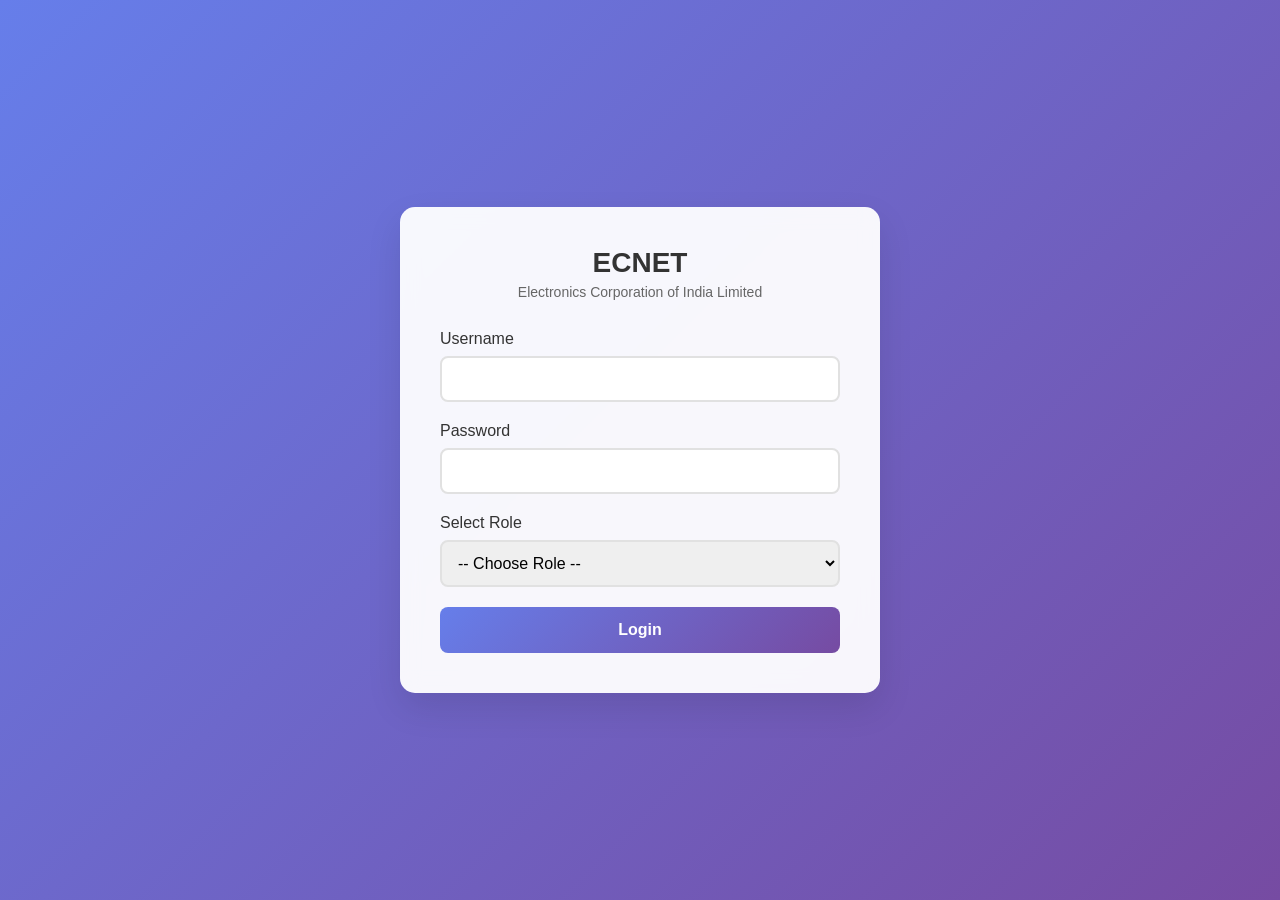
<file: Pages/normalUser.html>
<!DOCTYPE html>
<html lang="en">
<head>
  <meta charset="UTF-8">
  <title>ECIL - Internet Request Form</title>
  <style>
    body {
      font-family: 'Segoe UI', Tahoma, Geneva, Verdana, sans-serif;
      background: linear-gradient(135deg, #f5f7fa 0%, #c3cfe2 100%);
      margin: 0;
      padding: 20px;
      min-height: 100vh;
    }

    .header {
      text-align: center;
      background: white;
      padding: 20px;
      border-radius: 15px;
      box-shadow: 0 5px 15px rgba(0,0,0,0.1);
      margin-bottom: 30px;
    }

    .header h1 {
      color: #333;
      margin: 0;
      font-size: 28px;
    }

    .header p {
      color: #666;
      margin: 5px 0 0 0;
    }

    .user-info {
      background: #e8f4fd;
      padding: 15px;
      border-radius: 10px;
      margin-bottom: 20px;
      border-left: 4px solid #2196F3;
    }

    .form-container {
      background: white;
      padding: 40px;
      border-radius: 15px;
      box-shadow: 0 10px 30px rgba(0,0,0,0.1);
      max-width: 800px;
      margin: 0 auto;
    }

    .section-title {
      color: #333;
      border-bottom: 2px solid #2196F3;
      padding-bottom: 10px;
      margin-bottom: 25px;
      margin-top: 30px;
      font-size: 20px;
    }

    .section-title:first-child {
      margin-top: 0;
    }

    .form-row {
      display: flex;
      gap: 20px;
      margin-bottom: 20px;
    }

    .form-group {
      flex: 1;
      margin-bottom: 20px;
    }

    label {
      display: block;
      margin-bottom: 8px;
      color: #333;
      font-weight: 500;
    }

    input, select, textarea {
      width: 100%;
      padding: 12px;
      border: 2px solid #e1e1e1;
      border-radius: 8px;
      font-size: 16px;
      transition: border-color 0.3s ease;
      box-sizing: border-box;
    }

    input:focus, select:focus, textarea:focus {
      outline: none;
      border-color: #2196F3;
    }

    input[readonly] {
      background-color: #f8f9fa;
      color: #6c757d;
    }

    .checkbox-group {
      display: flex;
      align-items: flex-start;
      gap: 10px;
      margin-bottom: 20px;
      padding: 15px;
      background: #f8f9fa;
      border-radius: 8px;
    }

    .checkbox-group input[type="checkbox"] {
      width: auto;
      margin-top: 4px;
    }

    .checkbox-group label {
      margin-bottom: 0;
      font-size: 14px;
      line-height: 1.4;
    }

    .submit-section {
      text-align: center;
      margin-top: 40px;
      padding-top: 30px;
      border-top: 1px solid #eee;
    }

    .submit-btn {
      background: linear-gradient(135deg, #2196F3 0%, #1976D2 100%);
      color: white;
      padding: 15px 40px;
      border: none;
      border-radius: 8px;
      font-size: 16px;
      font-weight: 600;
      cursor: pointer;
      transition: transform 0.2s ease;
    }

    .submit-btn:hover {
      transform: translateY(-2px);
    }

    .submit-btn:disabled {
      background: #ccc;
      cursor: not-allowed;
      transform: none;
    }

    .message {
      padding: 15px;
      border-radius: 8px;
      margin-bottom: 20px;
      display: none;
    }

    .success {
      background: #d4edda;
      color: #155724;
      border: 1px solid #c3e6cb;
    }

    .error {
      background: #f8d7da;
      color: #721c24;
      border: 1px solid #f5c6cb;
    }

    .logout-btn {
      position: absolute;
      top: 20px;
      right: 20px;
      background: #dc3545;
      color: white;
      padding: 8px 16px;
      border: none;
      border-radius: 5px;
      cursor: pointer;
      text-decoration: none;
      font-size: 14px;
    }

    @media (max-width: 768px) {
      .form-row {
        flex-direction: column;
      }
      
      .form-container {
        padding: 20px;
      }
    }
  </style>
</head>
<body>
  <button class="logout-btn" onclick="logout()">Logout</button>

  <div class="header">
    <h1>ECNET Internet Request Form</h1>
    <p>Electronics Corporation of India Limited</p>
  </div>

  <div class="user-info">
    <strong>Logged in as:</strong> <span id="currentUser"></span> (Normal User)
  </div>

  <div id="message" class="message"></div>

  <div class="form-container">
    <form id="requestForm">
      <h2 class="section-title">Particulars of the Applicant</h2>
      
      <div class="form-row">
        <div class="form-group">
          <label for="applicantName">Name of the Applicant</label>
          <input type="text" id="applicantName" name="applicantName" readonly>
        </div>
        <div class="form-group">
          <label for="divSecCode">Div-Sec-Code No.</label>
          <input type="text" id="divSecCode" name="divSecCode" required>
        </div>
      </div>

      <div class="form-row">
        <div class="form-group">
          <label for="designation">Designation</label>
          <input type="text" id="designation" name="designation" required>
        </div>
        <div class="form-group">
          <label for="contactPhone">Contact Phone No.</label>
          <input type="tel" id="contactPhone" name="contactPhone" required>
        </div>
      </div>

      <div class="form-group">
        <label for="email">Email Address</label>
        <input type="email" id="email" name="email" placeholder="xxxxx@ecil.co.in" required>
      </div>

      <h2 class="section-title">Particulars of the System</h2>

      <div class="form-row">
        <div class="form-group">
          <label for="systemMake">System Make, Model etc.</label>
          <input type="text" id="systemMake" name="systemMake" required>
        </div>
        <div class="form-group">
          <label for="configuration">Configuration (CPU, RAM, HDD etc.)</label>
          <input type="text" id="configuration" name="configuration" required>
        </div>
      </div>

      <div class="form-row">
        <div class="form-group">
          <label for="osName">Operating System Name & Version</label>
          <input type="text" id="osName" name="osName" placeholder="e.g. Windows 10 64-bit" required>
        </div>
        <div class="form-group">
          <label for="licenseDetails">License Details of the OS</label>
          <input type="text" id="licenseDetails" name="licenseDetails" required>
        </div>
      </div>

      <div class="form-row">
        <div class="form-group">
          <label for="antivirusName">Anti-Virus Name & Version</label>
          <input type="text" id="antivirusName" name="antivirusName" required>
        </div>
        <div class="form-group">
          <label for="macAddress">MAC Address</label>
          <input type="text" id="macAddress" name="macAddress" required>
        </div>
      </div>

      <div class="form-group">
        <label for="ipAddress">IP Address (to be assigned by Admin)</label>
        <input type="text" id="ipAddress" name="ipAddress" placeholder="Leave blank - will be assigned" disabled>
      </div>

      <div class="checkbox-group">
        <input type="checkbox" id="agreement" name="agreement" required>
        <label for="agreement">
          I understand that the use of Internet is for official purposes only. I certify that only licensed software is being used on my machine. I would abide by the guidelines and rules regarding usage of Internet account as pronounced by the management from time to time.
        </label>
      </div>

      <div class="form-group">
        <label for="applicantSignature">Signature of the Applicant</label>
        <input type="text" id="applicantSignature" name="applicantSignature" readonly>
      </div>

      <div class="form-group">
        <label for="itChampion">Forward to IT Champion</label>
        <select id="itChampion" name="itChampion" required>
          <option value="">Select IT Champion</option>
          <option value="Alice Johnson">Alice Johnson (AJ123)</option>
          <option value="Bob Smith">Bob Smith (BS456)</option>
          <option value="Clara Lee">Clara Lee (CL789)</option>
          <option value="David Brown">David Brown (DB012)</option>
        </select>
      </div>

      <div class="submit-section">
        <button type="submit" class="submit-btn" id="submitBtn">Submit Request</button>
      </div>
    </form>
  </div>

  <script>
    const API_BASE = 'http://localhost:5024/api';
    
    // Check if user is logged in
    const userInfo = JSON.parse(sessionStorage.getItem('userInfo') || '{}');
    if (!userInfo.username || userInfo.role !== 'NormalUser') {
      window.location.href = 'index.html';
    }

    // Populate user info
    document.getElementById('currentUser').textContent = userInfo.username;
    document.getElementById('applicantName').value = userInfo.username;
    document.getElementById('applicantSignature').value = userInfo.username;

    // Handle form submission
    document.getElementById('requestForm').addEventListener('submit', async function(e) {
      e.preventDefault();
      
      const submitBtn = document.getElementById('submitBtn');
      const messageDiv = document.getElementById('message');
      
      // Show loading state
      submitBtn.disabled = true;
      submitBtn.textContent = 'Submitting...';
      messageDiv.style.display = 'none';
      
      try {
        // Collect form data
        const formData = new FormData(this);
        const requestData = {
          Department: formData.get('divSecCode') || 'General',
          // Store additional details in a structured way (you might want to add more fields to your Request model)
          Details: {
            applicantName: formData.get('applicantName'),
            divSecCode: formData.get('divSecCode'),
            designation: formData.get('designation'),
            contactPhone: formData.get('contactPhone'),
            email: formData.get('email'),
            systemMake: formData.get('systemMake'),
            configuration: formData.get('configuration'),
            osName: formData.get('osName'),
            licenseDetails: formData.get('licenseDetails'),
            antivirusName: formData.get('antivirusName'),
            macAddress: formData.get('macAddress'),
            itChampion: formData.get('itChampion')
          }
        };

        const response = await fetch(`${API_BASE}/Request`, {
          method: 'POST',
          headers: {
            'Content-Type': 'application/json',
          },
          body: JSON.stringify(requestData)
        });

        if (response.ok) {
          const result = await response.json();
          showMessage('Request submitted successfully! Request ID: ' + result.Id, 'success');
          this.reset();
          // Repopulate readonly fields
          document.getElementById('applicantName').value = userInfo.username;
          document.getElementById('applicantSignature').value = userInfo.username;
        } else {
          const error = await response.json();
          throw new Error(error.message || 'Failed to submit request');
        }
      } catch (error) {
        showMessage('Error: ' + error.message, 'error');
      } finally {
        submitBtn.disabled = false;
        submitBtn.textContent = 'Submit Request';
      }
    });

    function showMessage(text, type) {
      const messageDiv = document.getElementById('message');
      messageDiv.textContent = text;
      messageDiv.className = `message ${type}`;
      messageDiv.style.display = 'block';
      
      // Auto-hide success messages after 5 seconds
      if (type === 'success') {
        setTimeout(() => {
          messageDiv.style.display = 'none';
        }, 5000);
      }
    }

    function logout() {
      sessionStorage.removeItem('userInfo');
      window.location.href = 'index.html';
    }
  </script>
</body>
</html>
</file>
